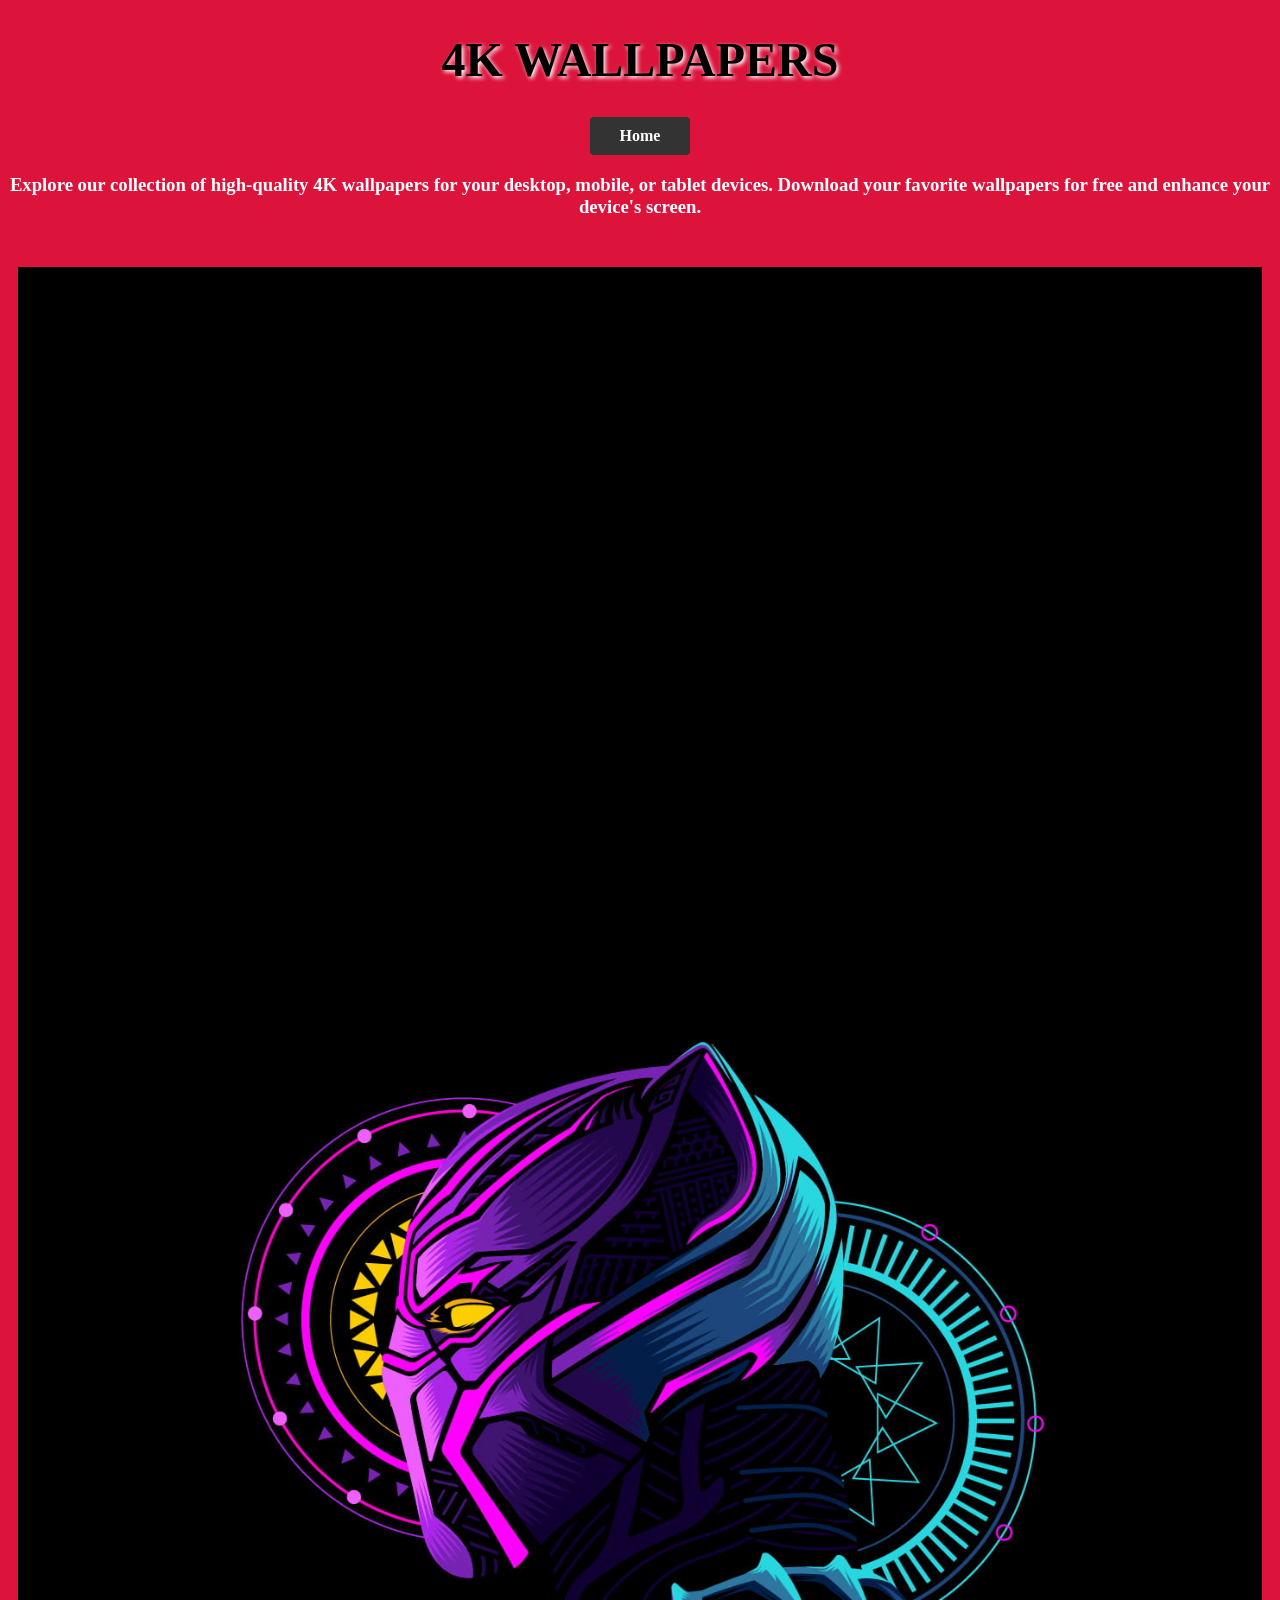
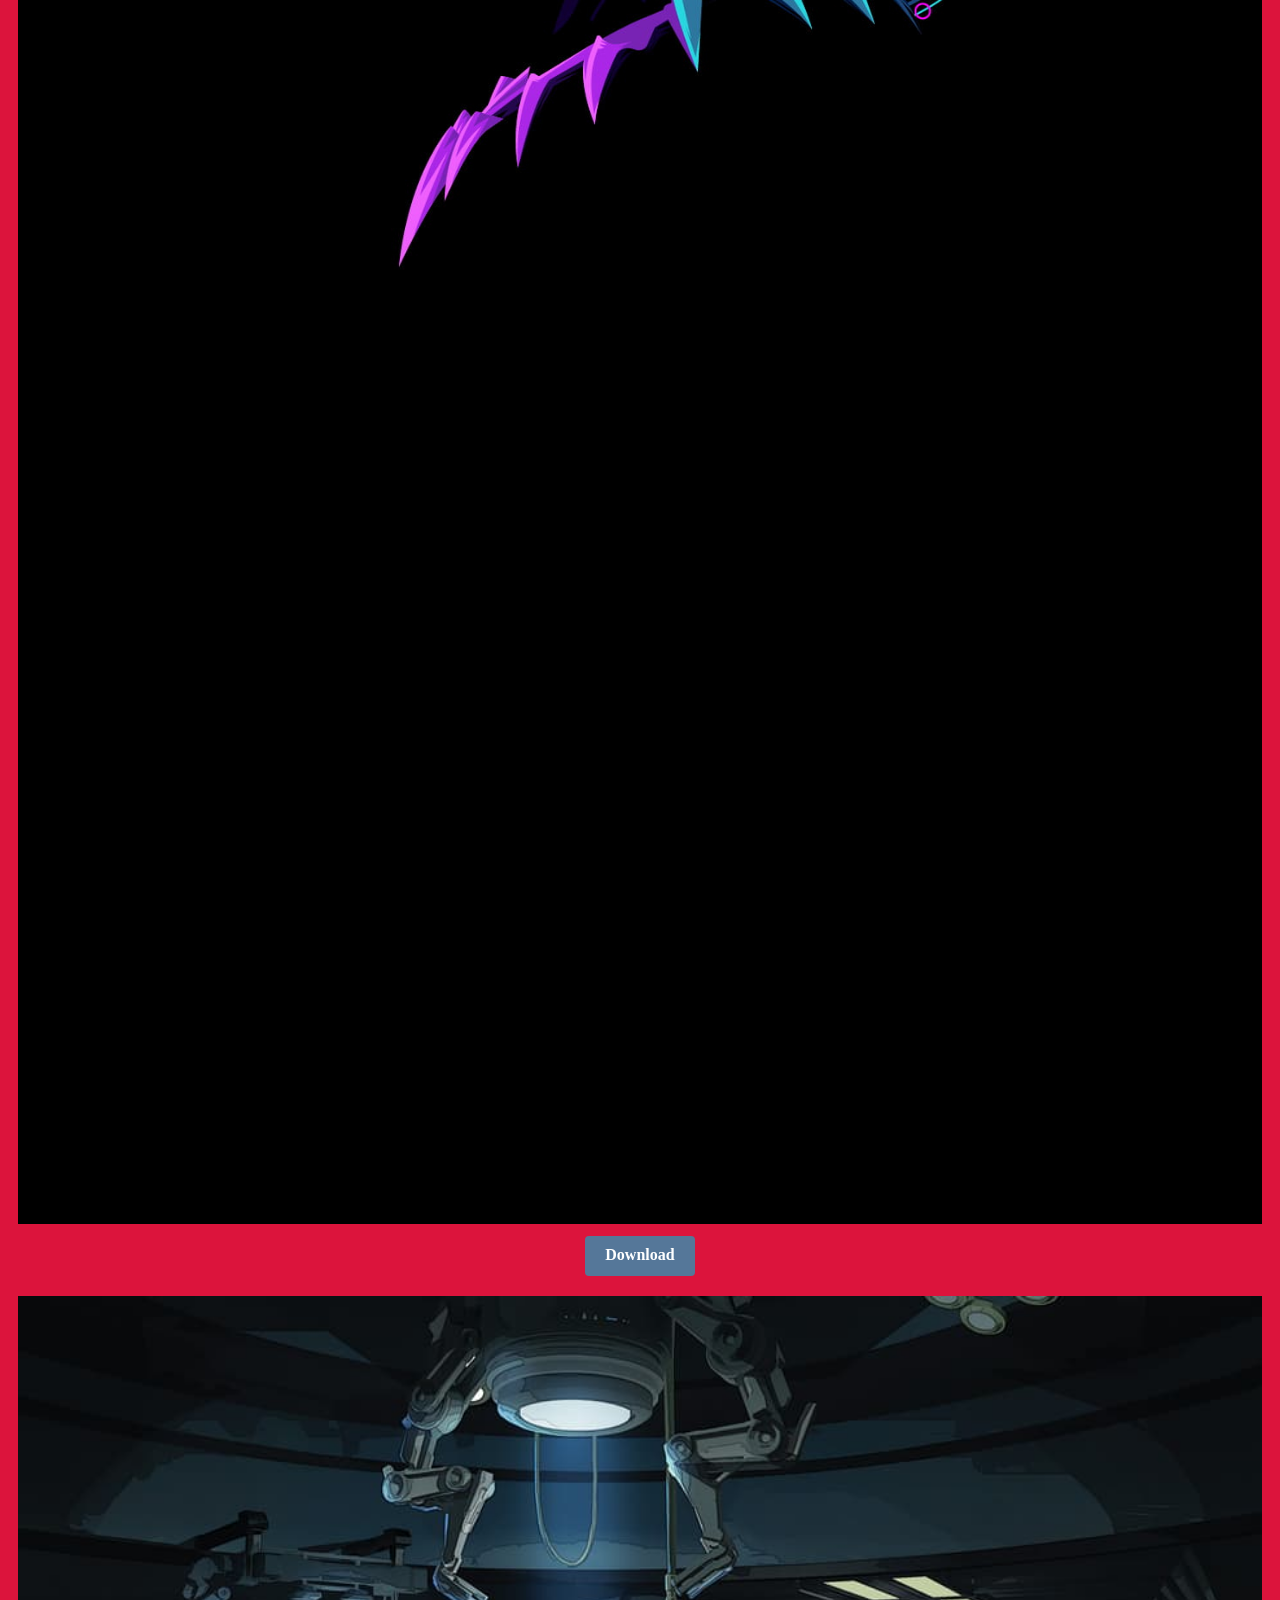
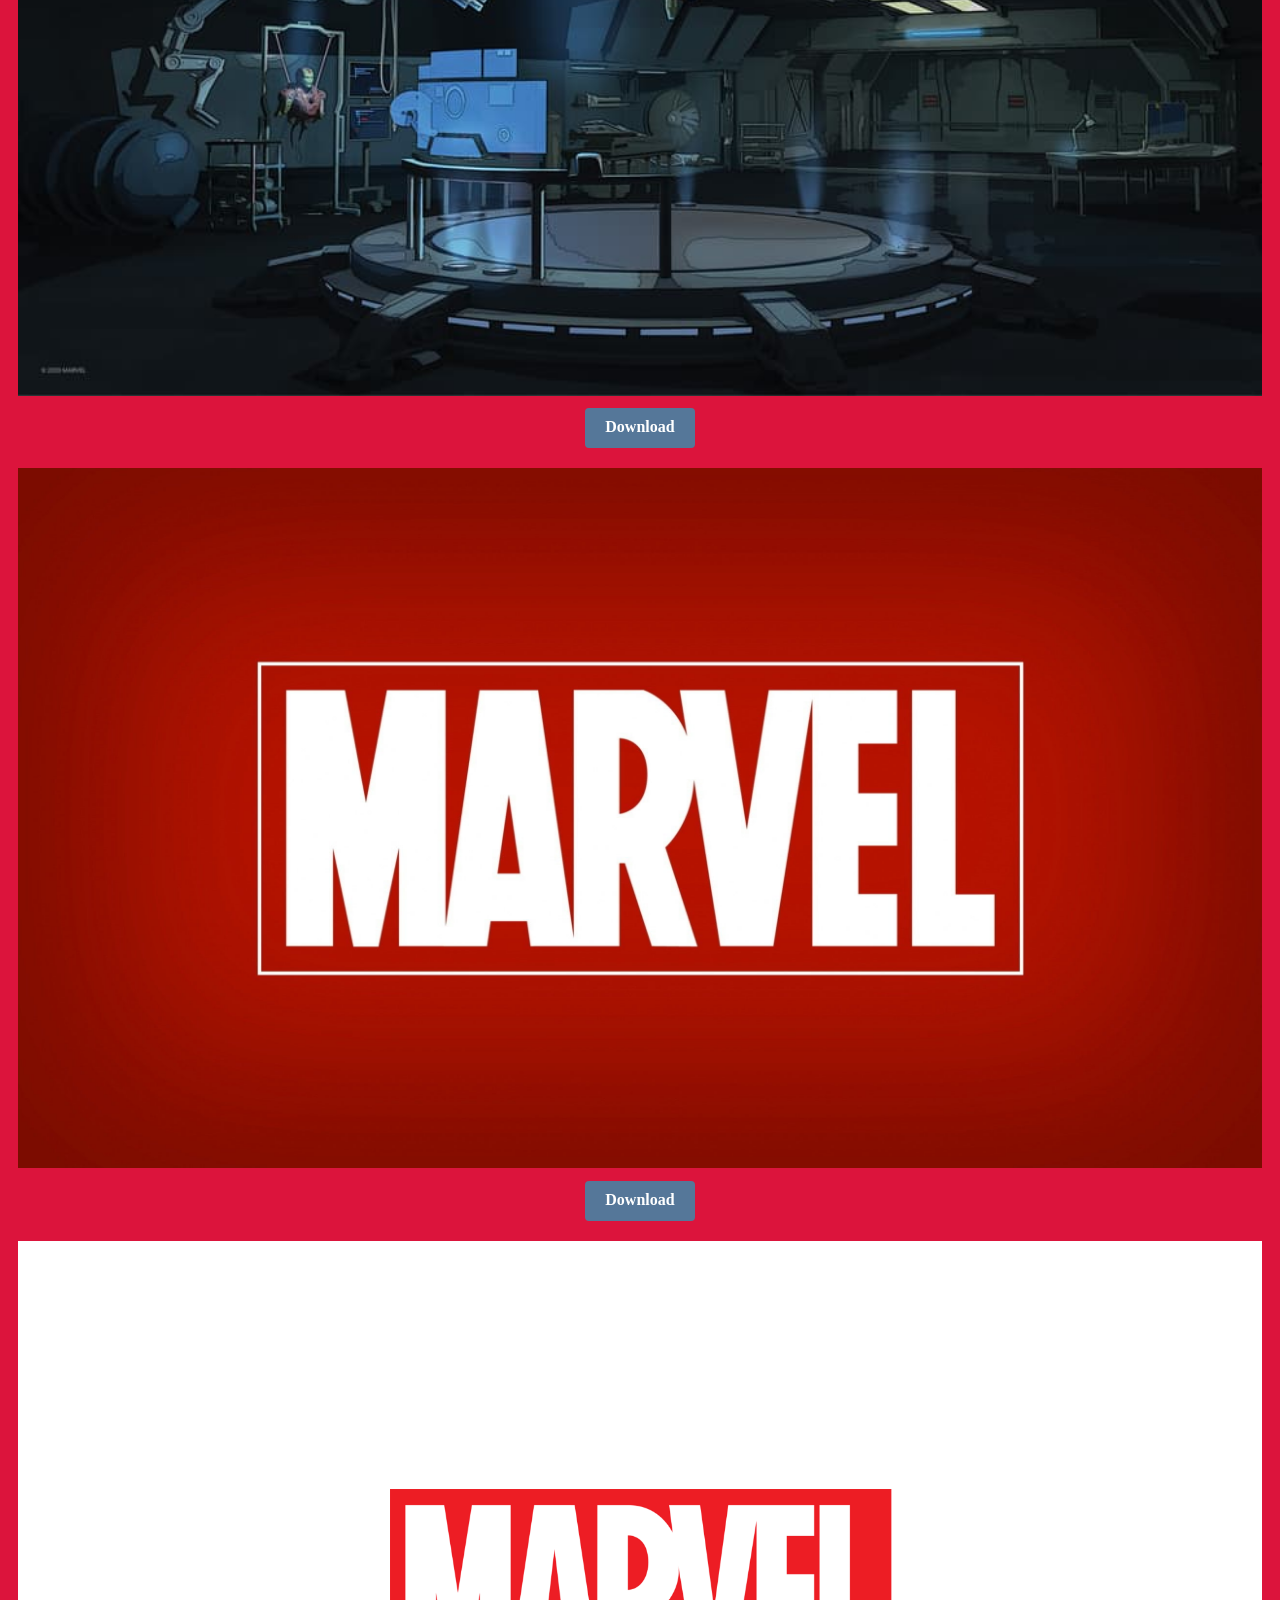
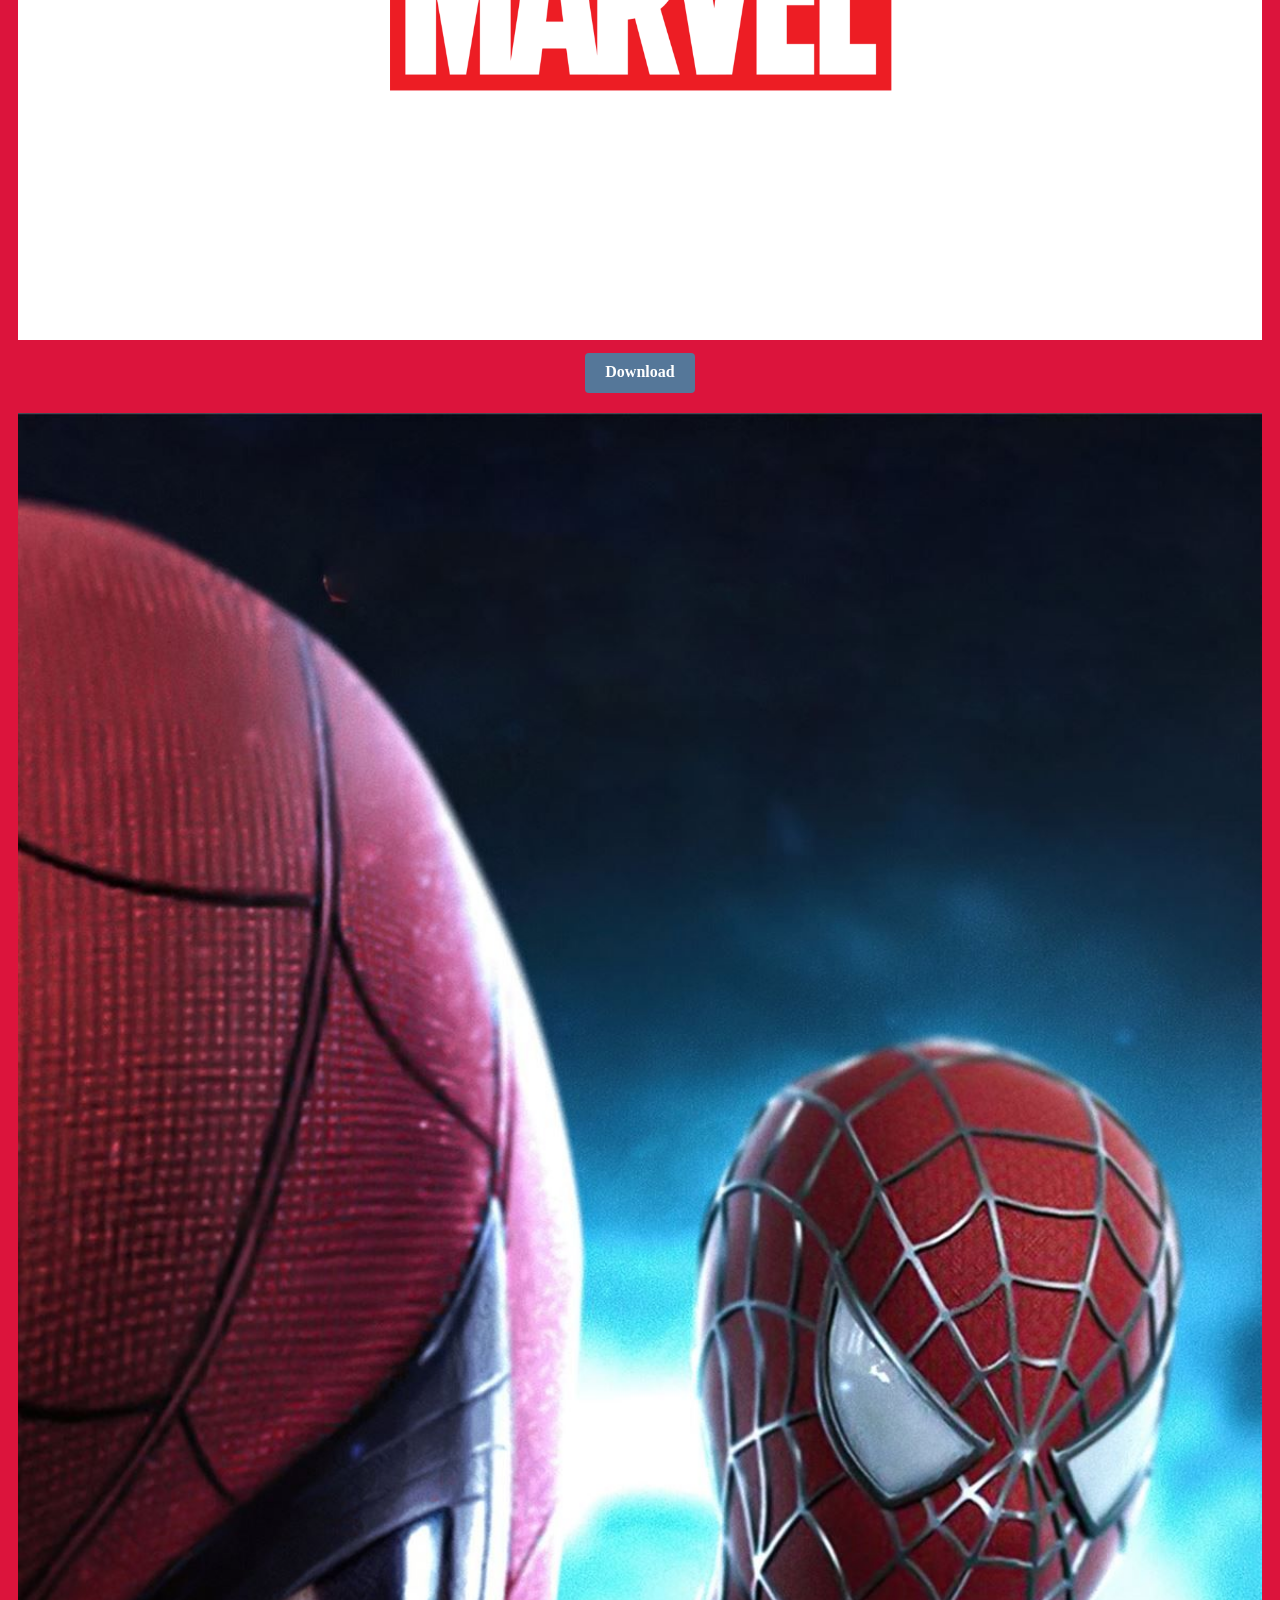
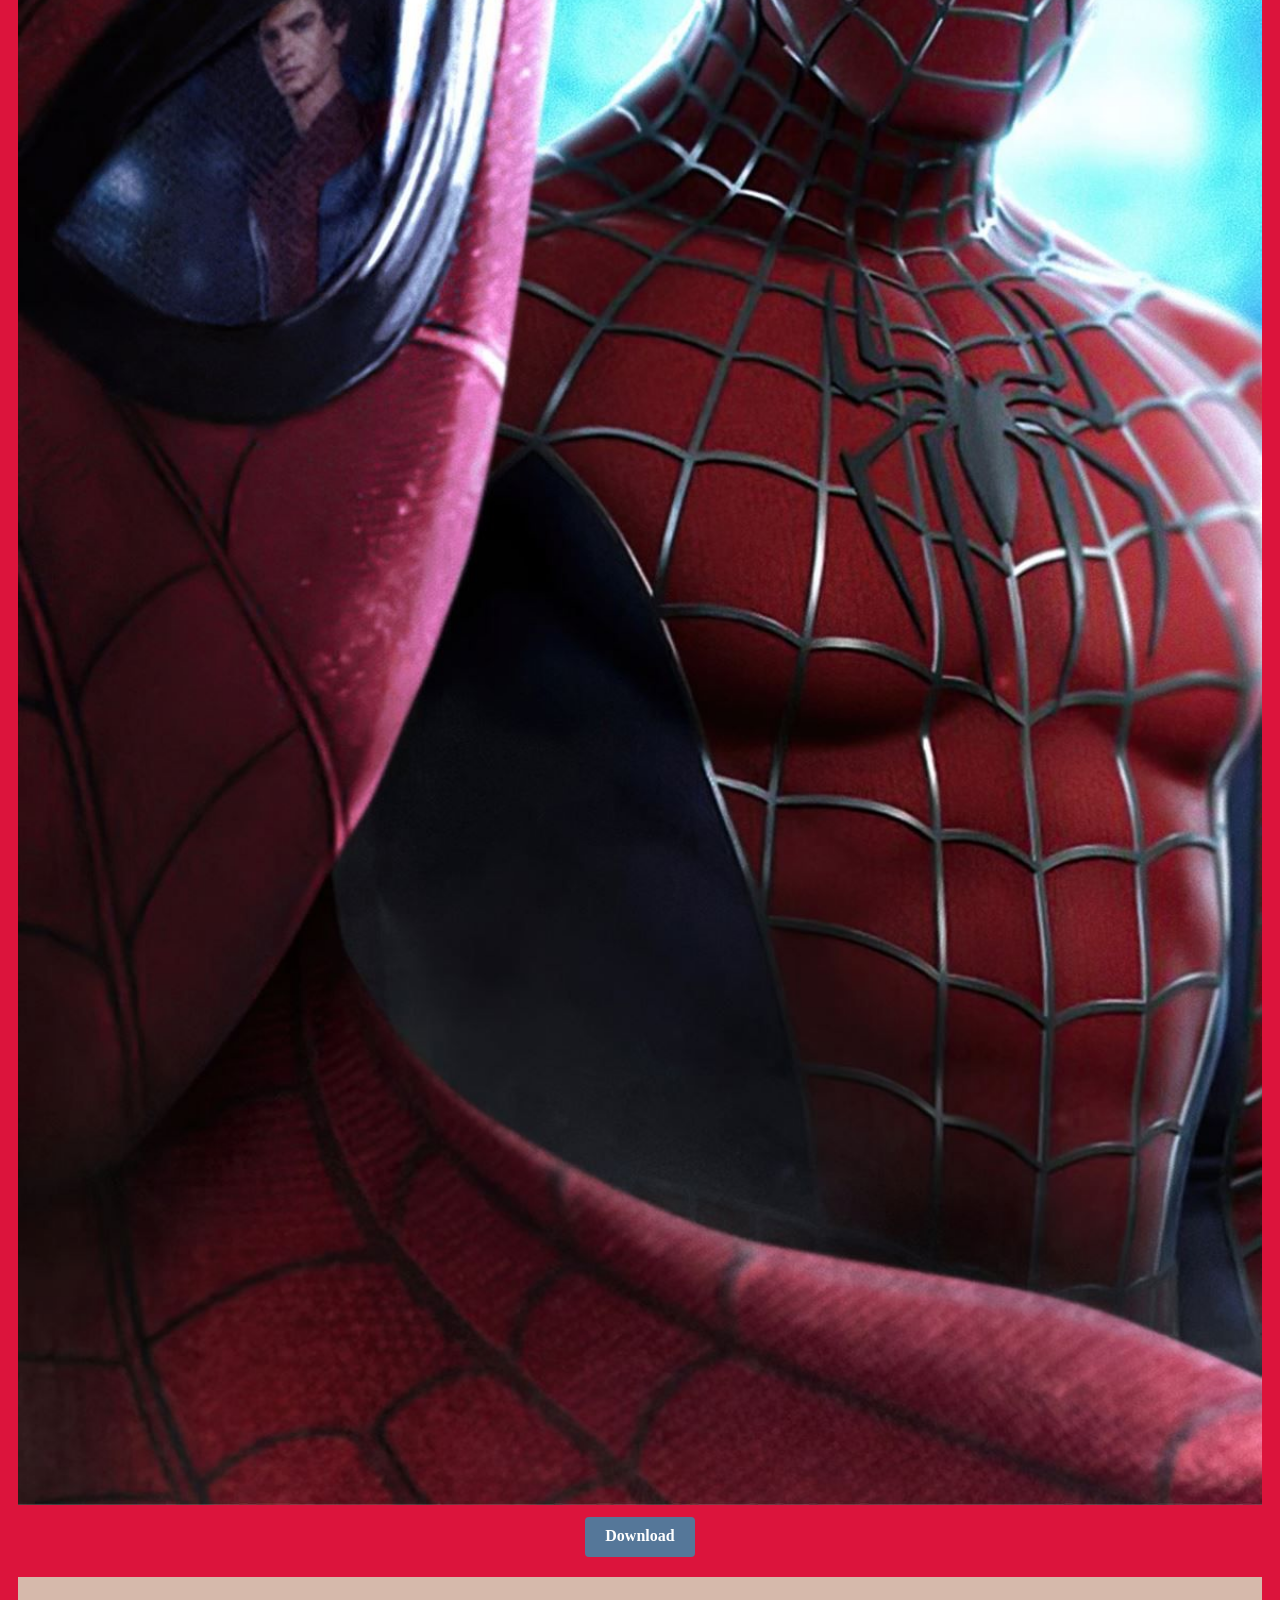
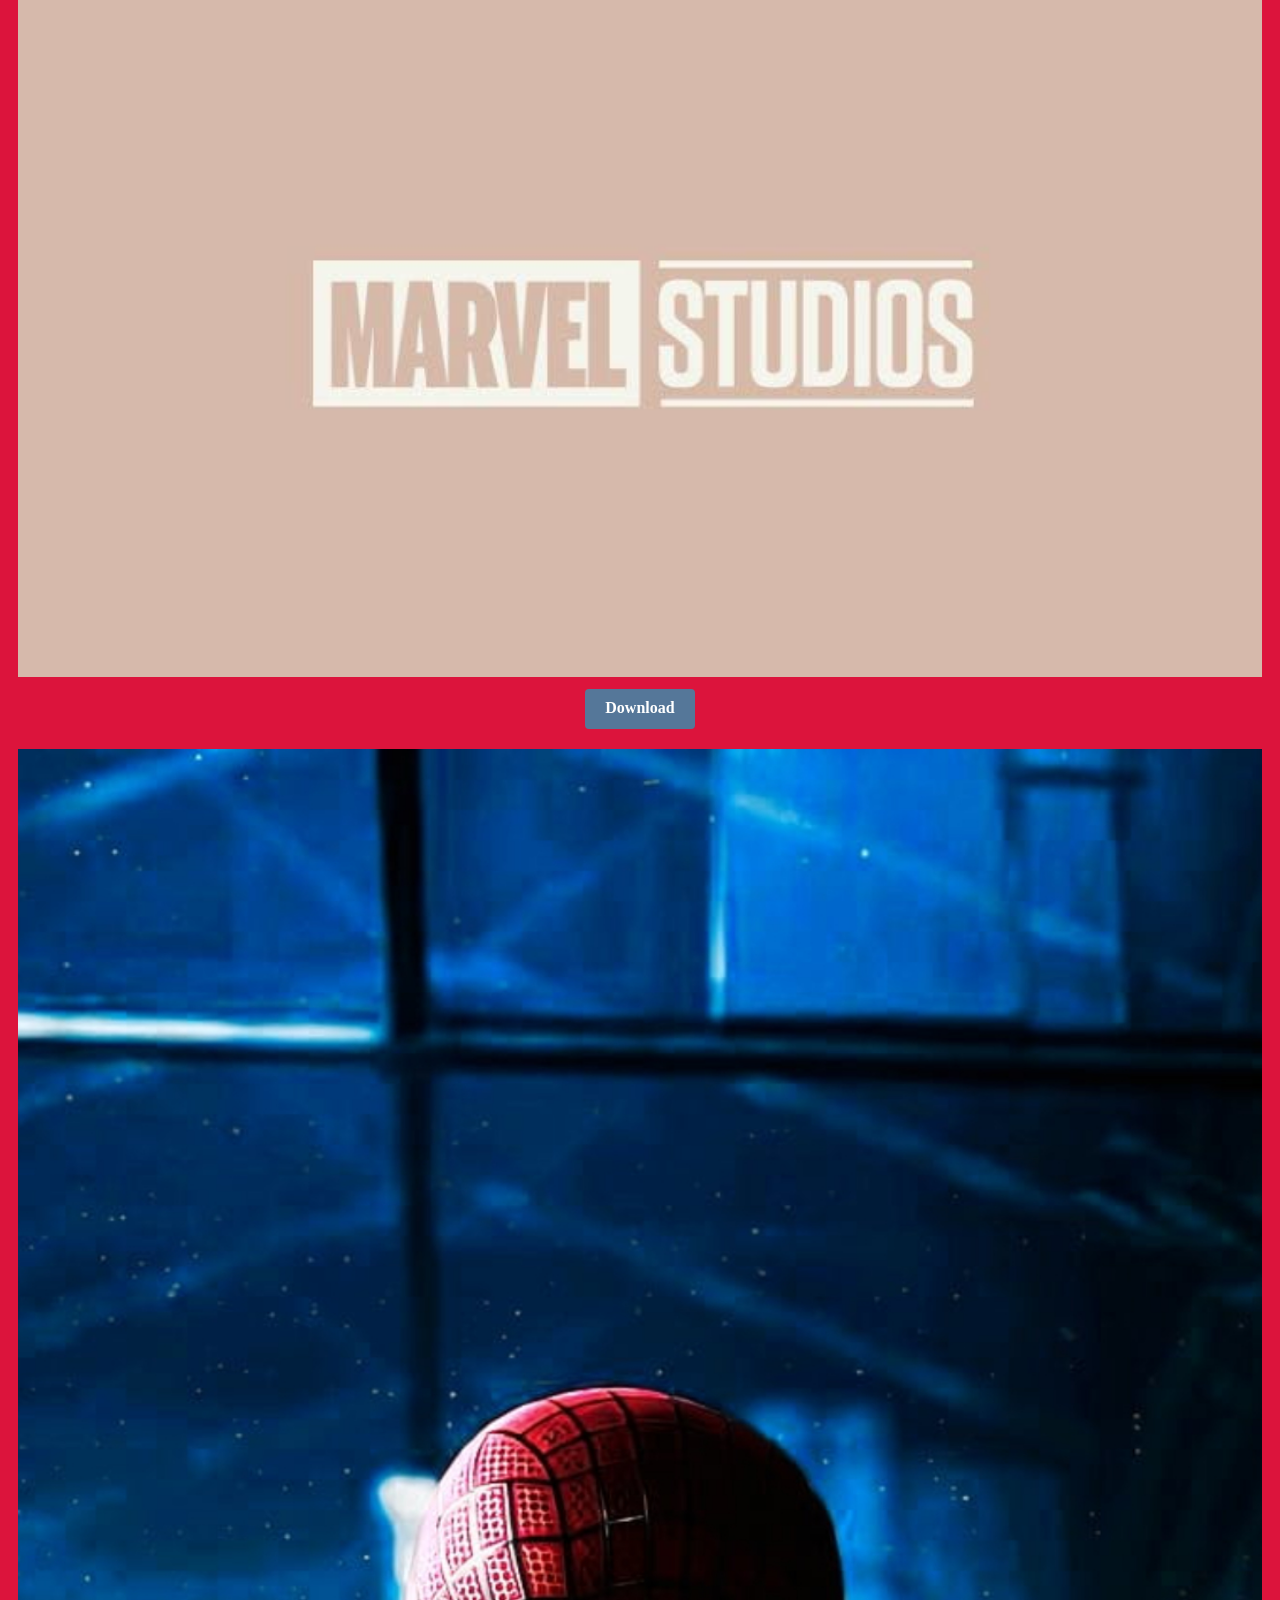
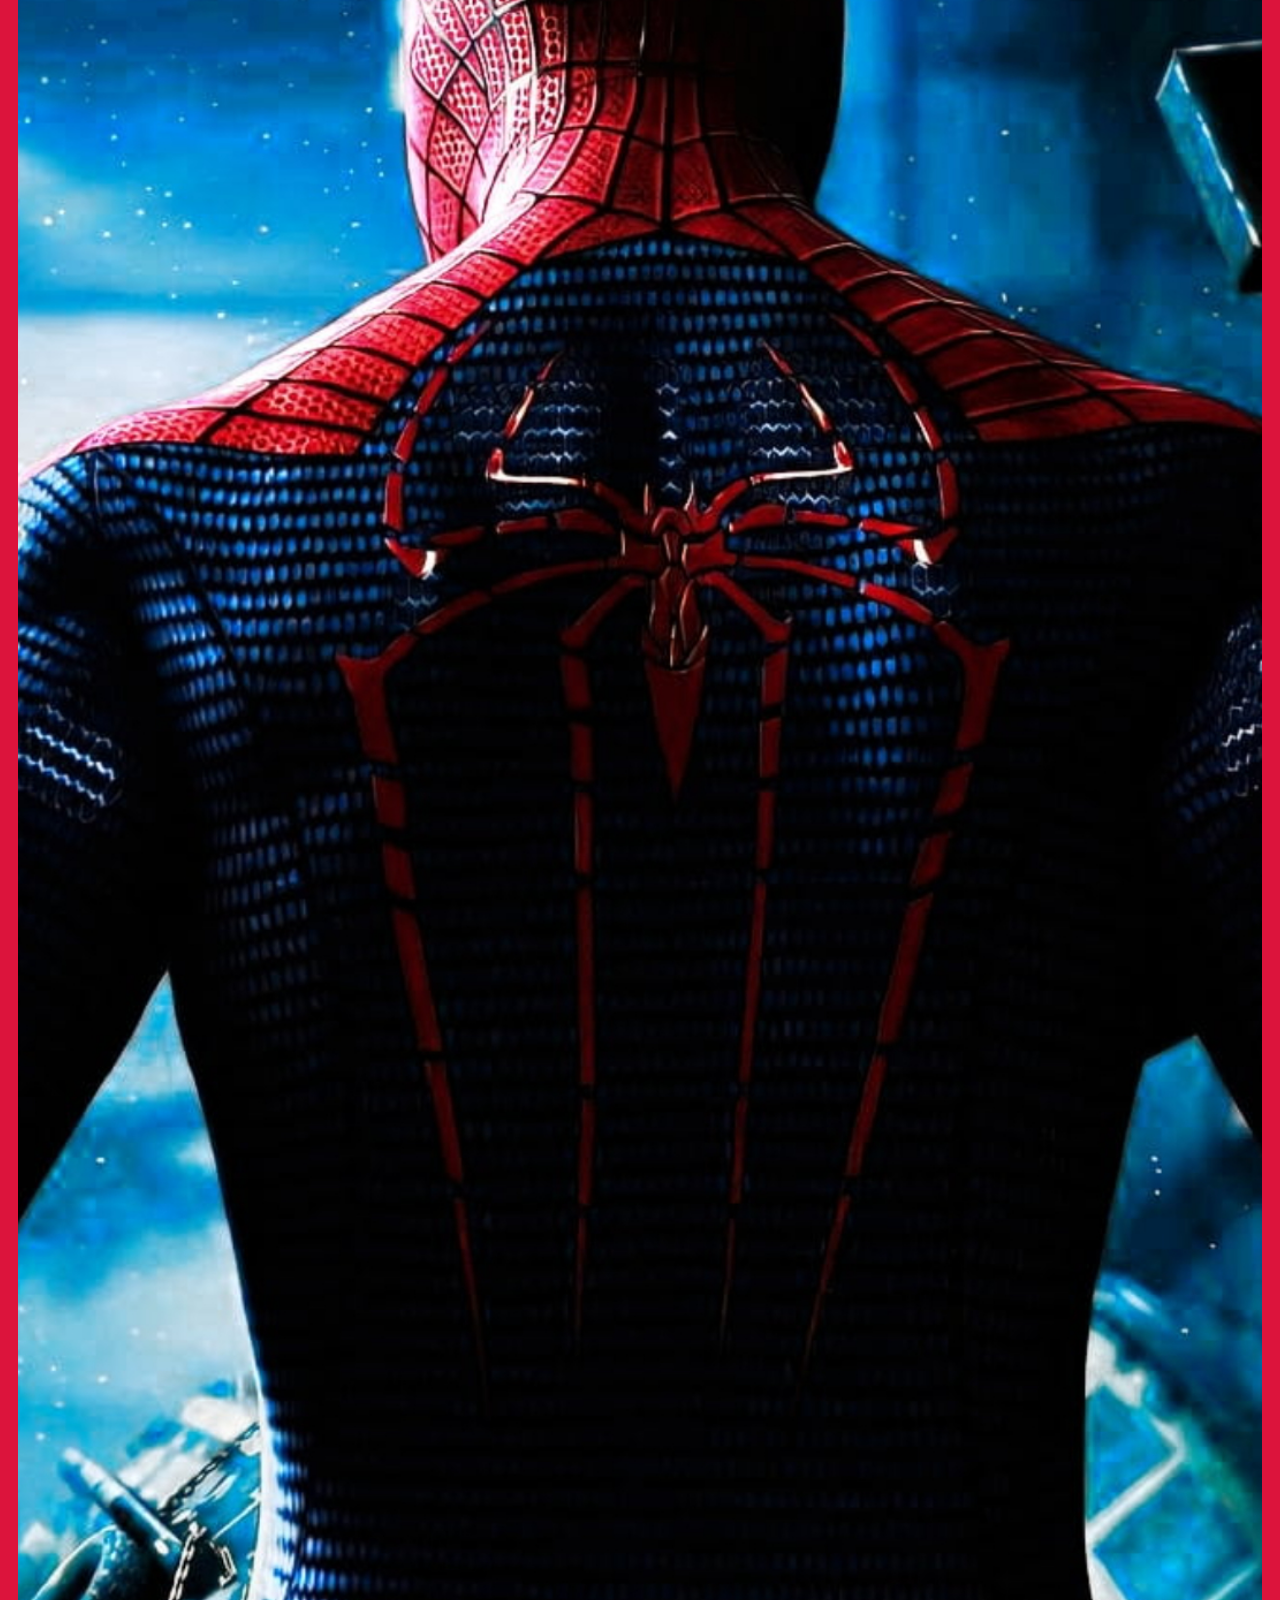
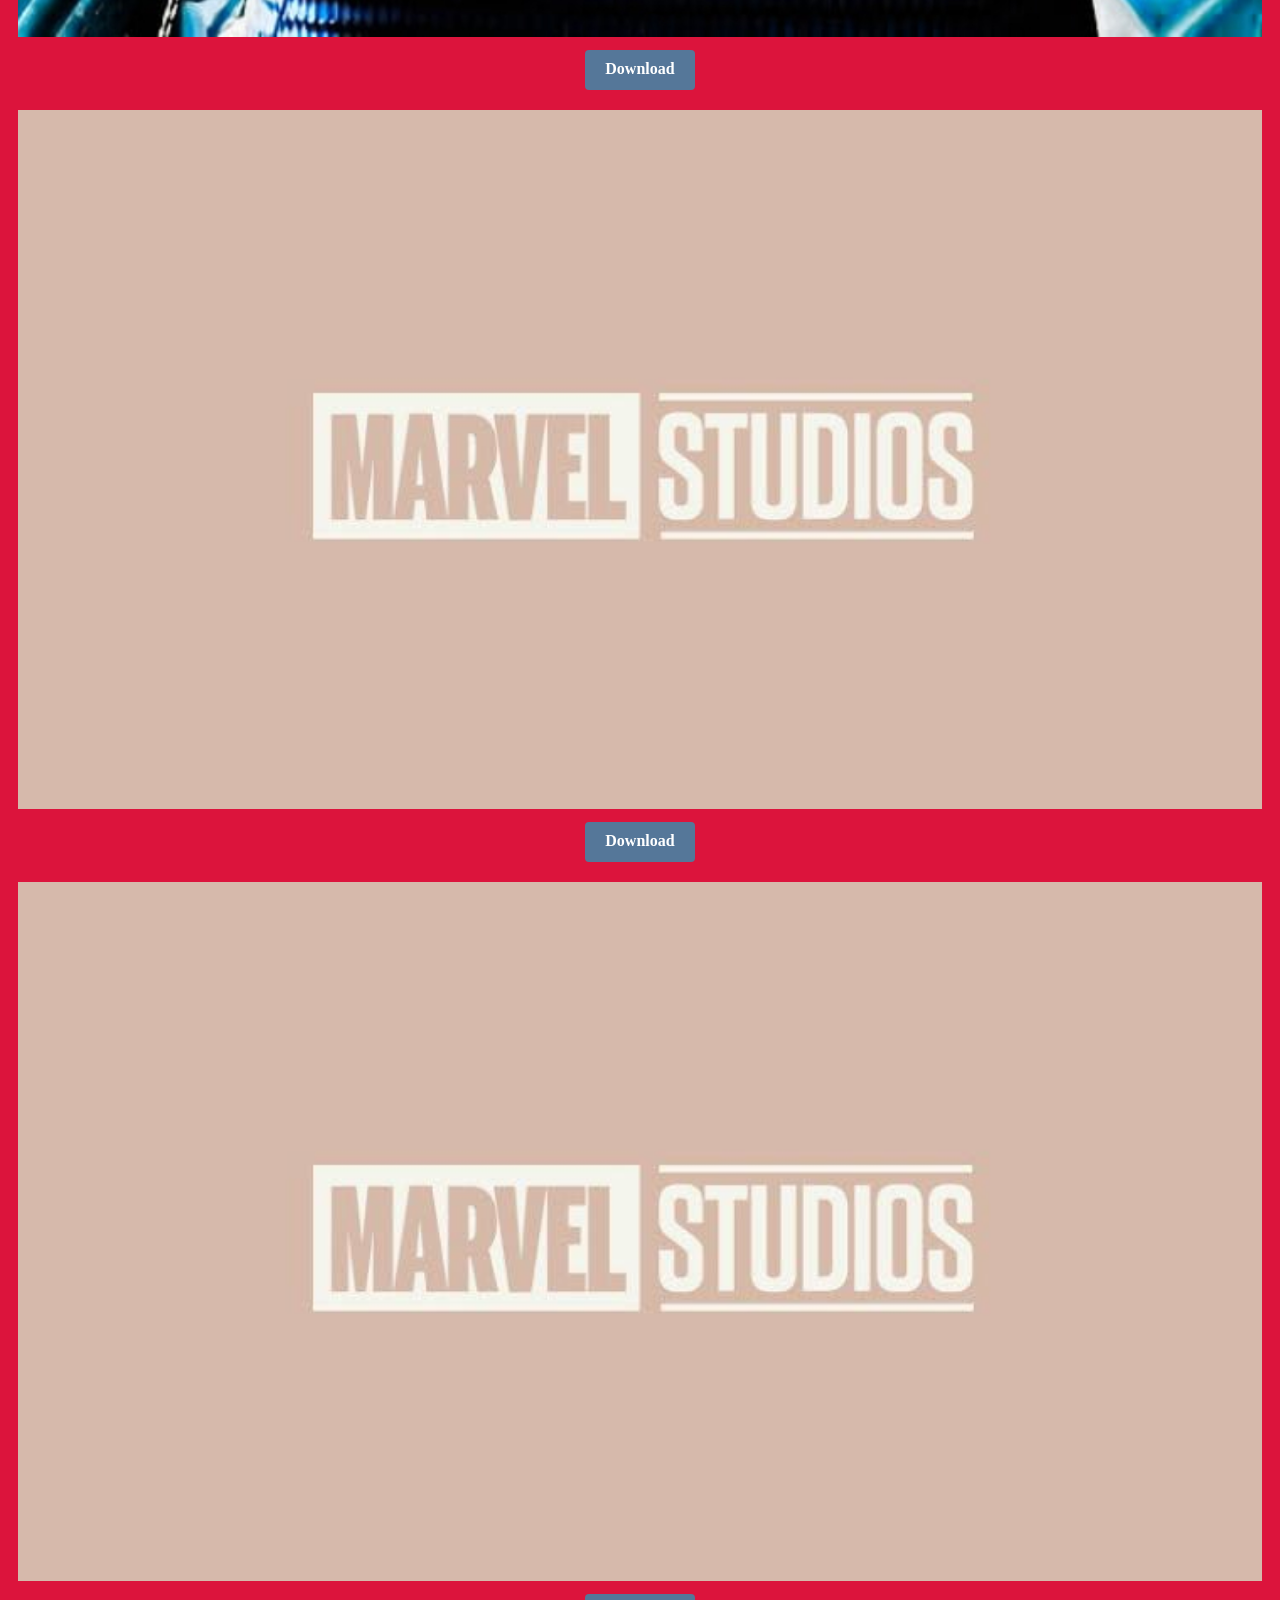
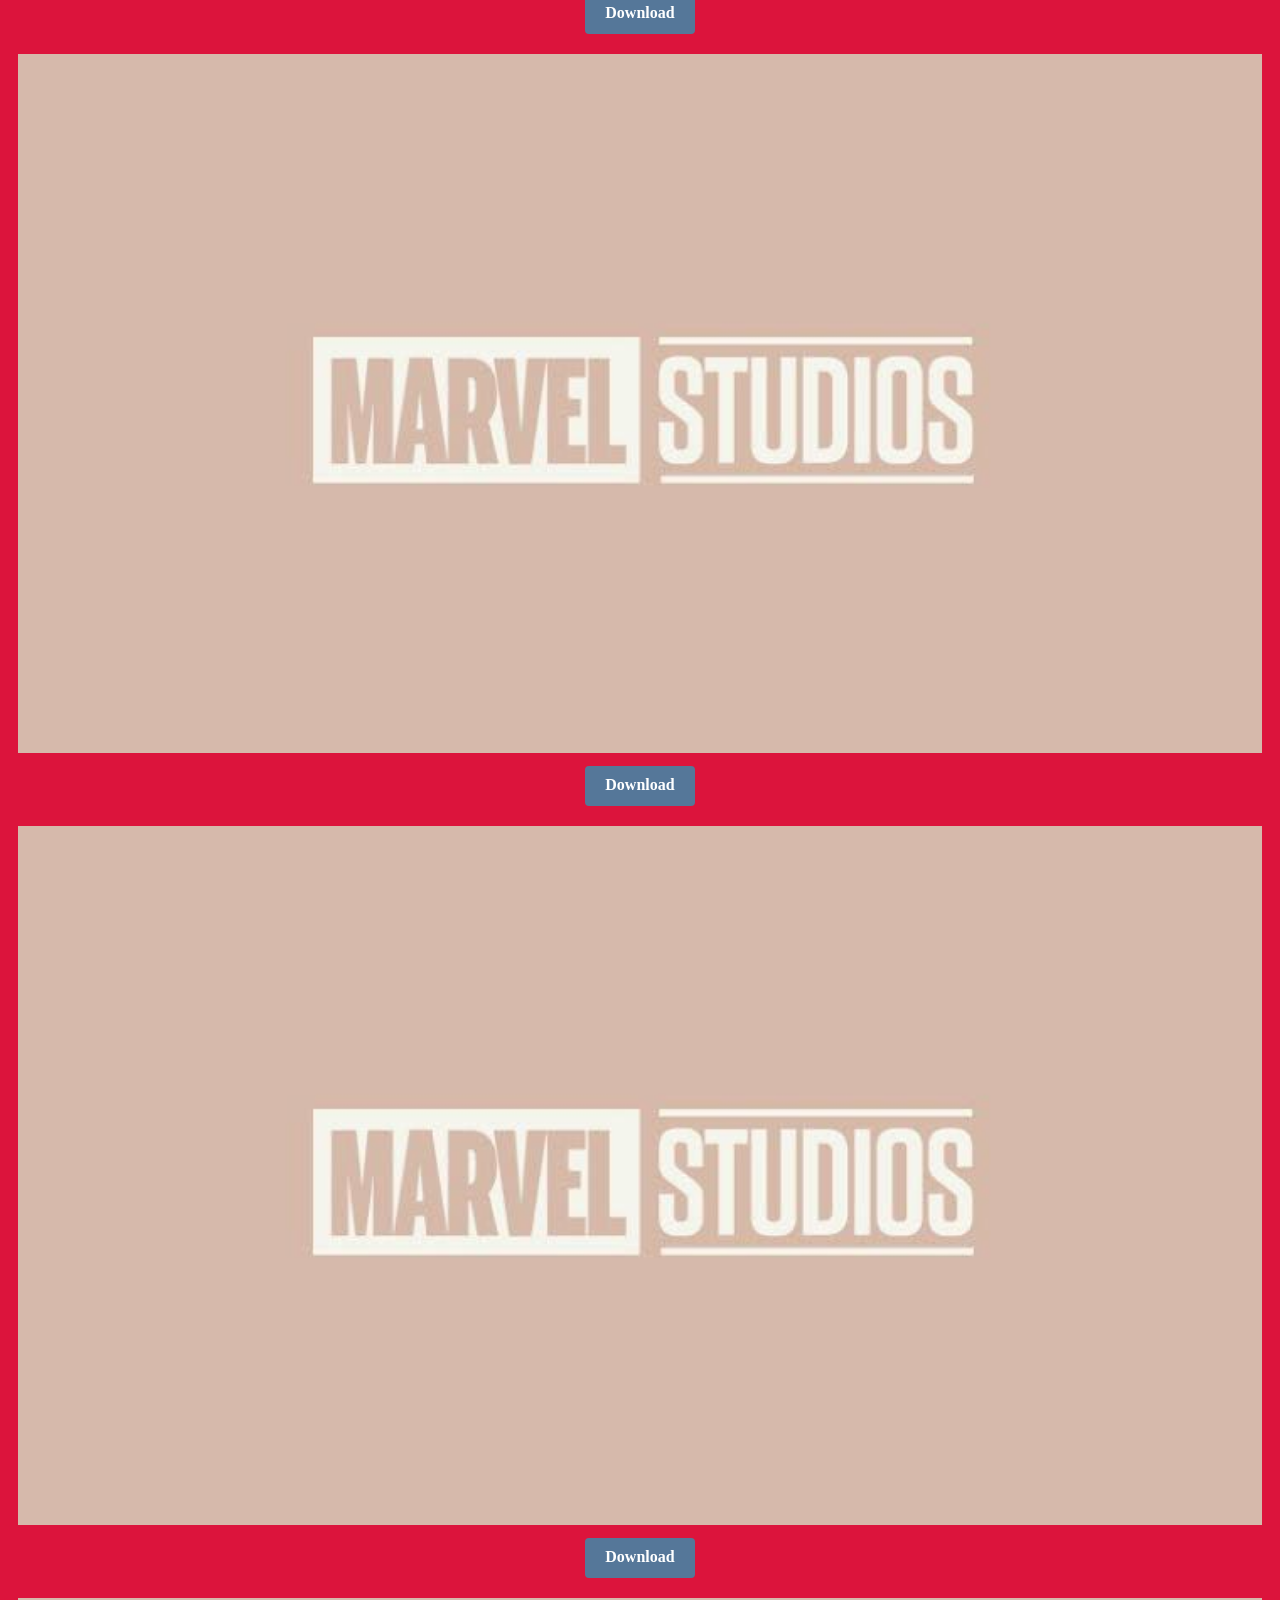
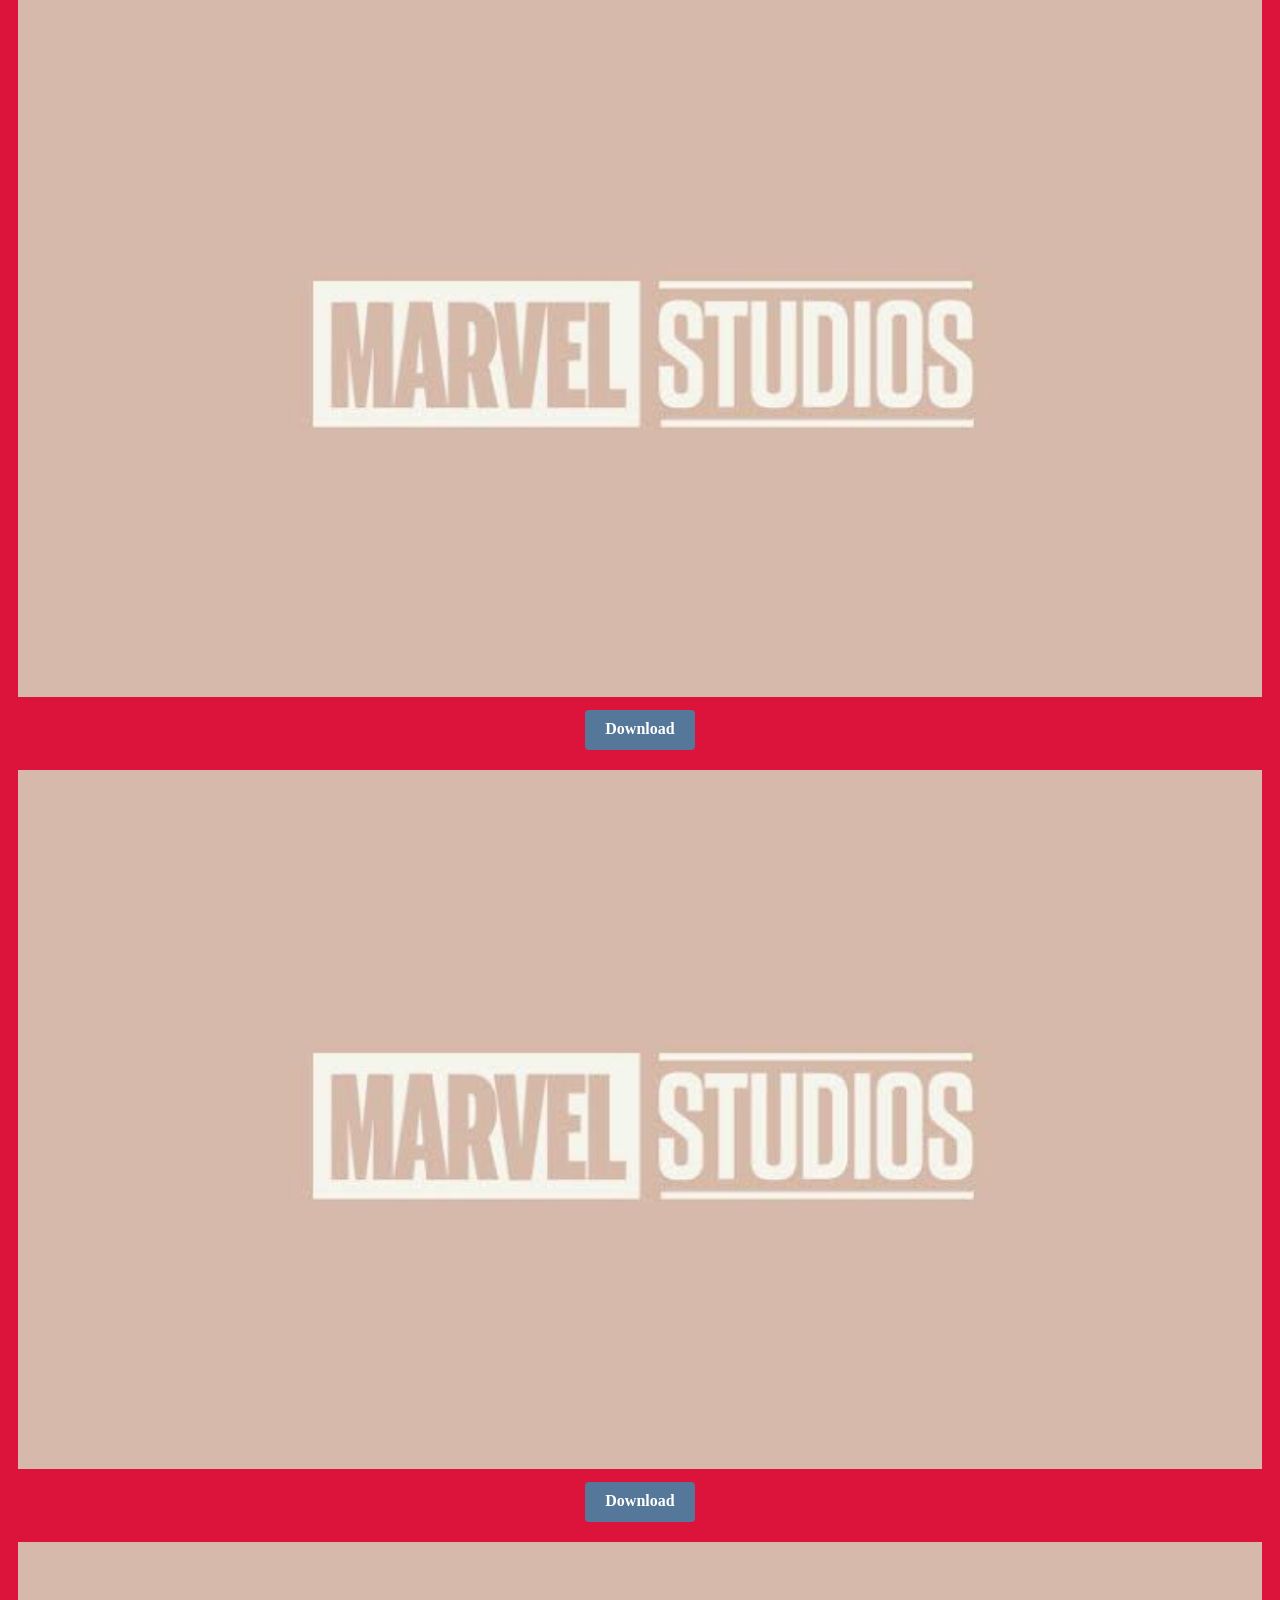
<file: 2ND PAGE.html>
<!DOCTYPE html>
<html>
<head>
    <title>Landing Page</title>
    <meta name="viewport" content="width=device-width, initial-scale=1">
    <link rel="stylesheet" type="text/css" href="Get started.css">
</head>
<body id="mainbody">
    <h1>4K WALLPAPERS</h1>
    <center>
<div>  
<a href="index.html" class="home-button">Home</a>
</div>
   </center>
    <h3>Explore our collection of high-quality 4K wallpapers for your desktop, mobile, or tablet devices. Download your favorite wallpapers for free and enhance your device's screen.</h3>
    

        
        <div class="image-container">
            
        <img src="peakpx (4).jpg" alt="Image 14">
        <a href="peakpx (4).jpg" download="peakpx (4).jpg" class="download-button">Download</a>
        
        <img src="marvel_avengers_08-1920x1080.jpg" alt="Image 1">
        <a href="marvel_avengers_08-1920x1080.jpg" download="marvel_avengers_08-1920x1080.jpg" class="download-button">Download</a>
        
        
        <img src="pxfuel.jpg" alt="Image 15">
        <a href="pxfuel.jpg" download="pxfuel.jpg" class="download-button">Download</a>
        
        <img src="Marvel background.png" alt="Image 16">
        <a href="Marvel background.png" download="Marvel background.png" class="download-button">Download</a>
        
        
        <img src="spider man1.jpg" alt="Image 17">
        <a href="spider man1.jpg" download="spider man1.jpg" class="download-button">Download</a>
        
        <img src="Marvel.jpeg" alt="Image 18">
        <a href="Marvel.jpeg" download="Marvel.jpeg" class="download-button">Download</a>
        
        
        <img src="spiderman (3).jpg" alt="Image 19">
        <a href="spiderman (3).jpg" download="spiderman (3).jpg" class="download-button">Download</a>
        
        <img src="Marvel.jpeg" alt="Image 20">
        <a href="Marvel.jpeg" download="Marvel.jpeg" class="download-button">Download</a>
        
        <img src="Marvel.jpeg" alt="Image 21">
        <a href="Marvel.jpeg" download="Marvel.jpeg" class="download-button">Download</a>
        
        <img src="Marvel.jpeg" alt="Image 22">
        <a href="Marvel.jpeg" download="Marvel.jpeg" class="download-button">Download</a>
        
        
        <img src="Marvel.jpeg" alt="Image 23">
        <a href="Marvel.jpeg" download="Marvel.jpeg" class="download-button">Download</a>
        
        <img src="Marvel.jpeg" alt="Image 24">
        <a href="Marvel.jpeg" download="Marvel.jpeg" class="download-button">Download</a>
        
        <img src="Marvel.jpeg" alt="Image 25">
        <a href="Marvel.jpeg" download="Marvel.jpeg" class="download-button">Download</a>
        
        <img src="Marvel.jpeg" alt="Image 26">
        <a href="Marvel.jpeg" download="Marvel.jpeg" class="download-button">Download</a>
        
        
    </div>
    
<div>
    
    

<center>
<div> 
    <a href="Get started.html" class="next-button">Previous</a>
</div>
</center>

<center>
    <div>
    <a href="index.html" class="home-button">Back to Home</a>
    </div>
<p>Stay tuned for more exciting wallpapers!</p>
</center>

    <script src="script.js"></script>
</body>
</html>
</file>
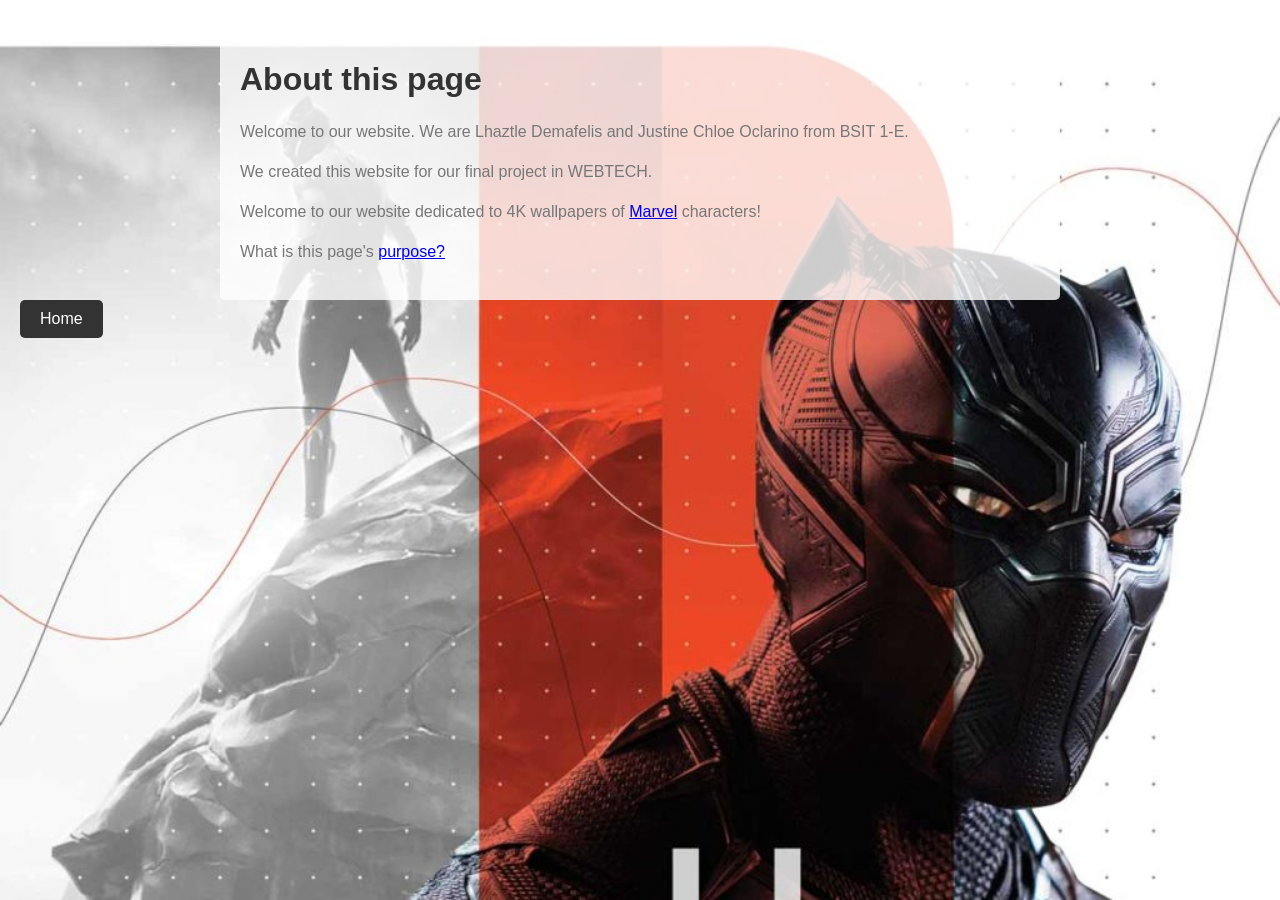
<file: about us.html>
<!DOCTYPE html>
<html>

<head>
    <title>About this page</title>
    <meta name="viewport" content="width=device-width, initial-scale=1">
    <link rel="stylesheet" type="text/css" href="about us.css">
</head>

<body>
    <div class="container">
        <h1>About this page</h1>
        <p>Welcome to our website. We are Lhaztle Demafelis and Justine Chloe Oclarino from BSIT 1-E.</p>
        <p>We created this website for our final project in WEBTECH.</p>
        <p>Welcome to our website dedicated to 4K wallpapers of <a href="Marvel.html">Marvel</a> characters!</p>
        <p>What is this page's <a href="Purpose.html"> purpose?</a></p>
    </div>
    <a href="index.html" class="home-button">Home</a>
</body>

</html>
</file>
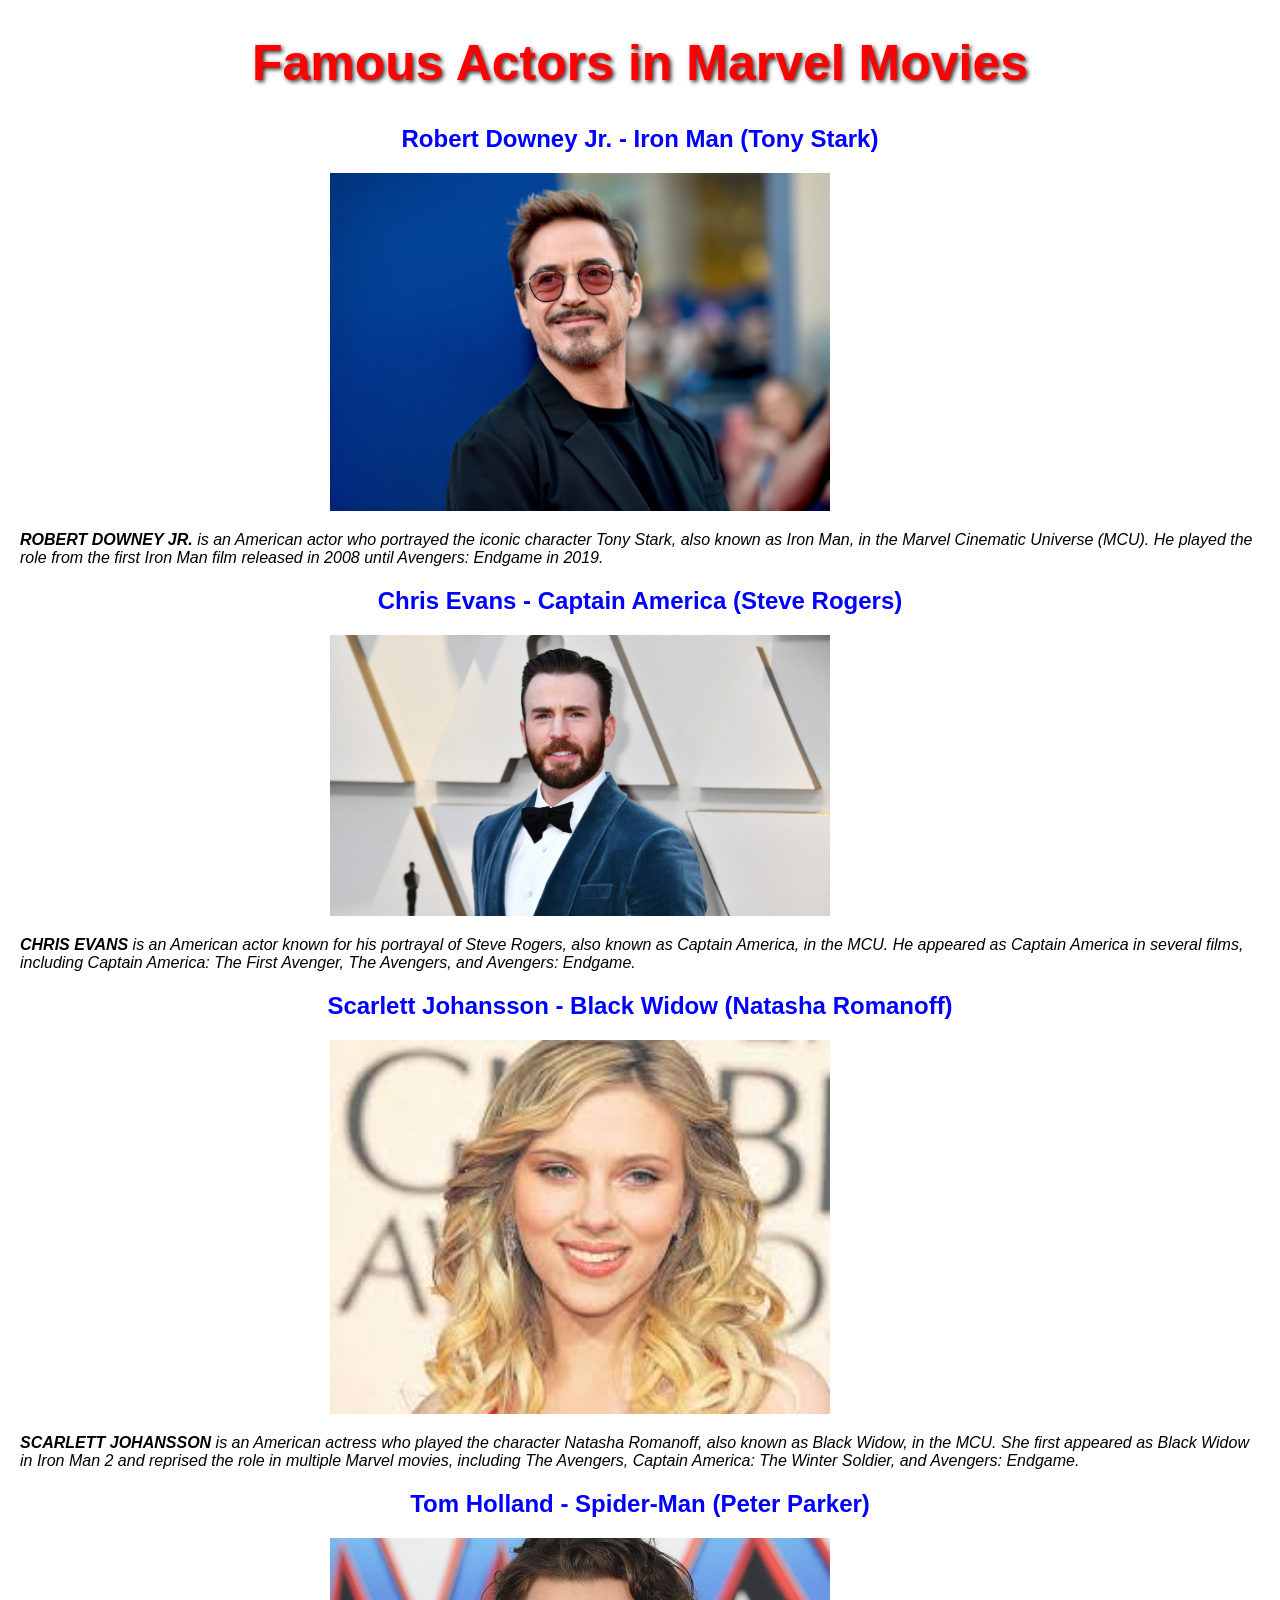
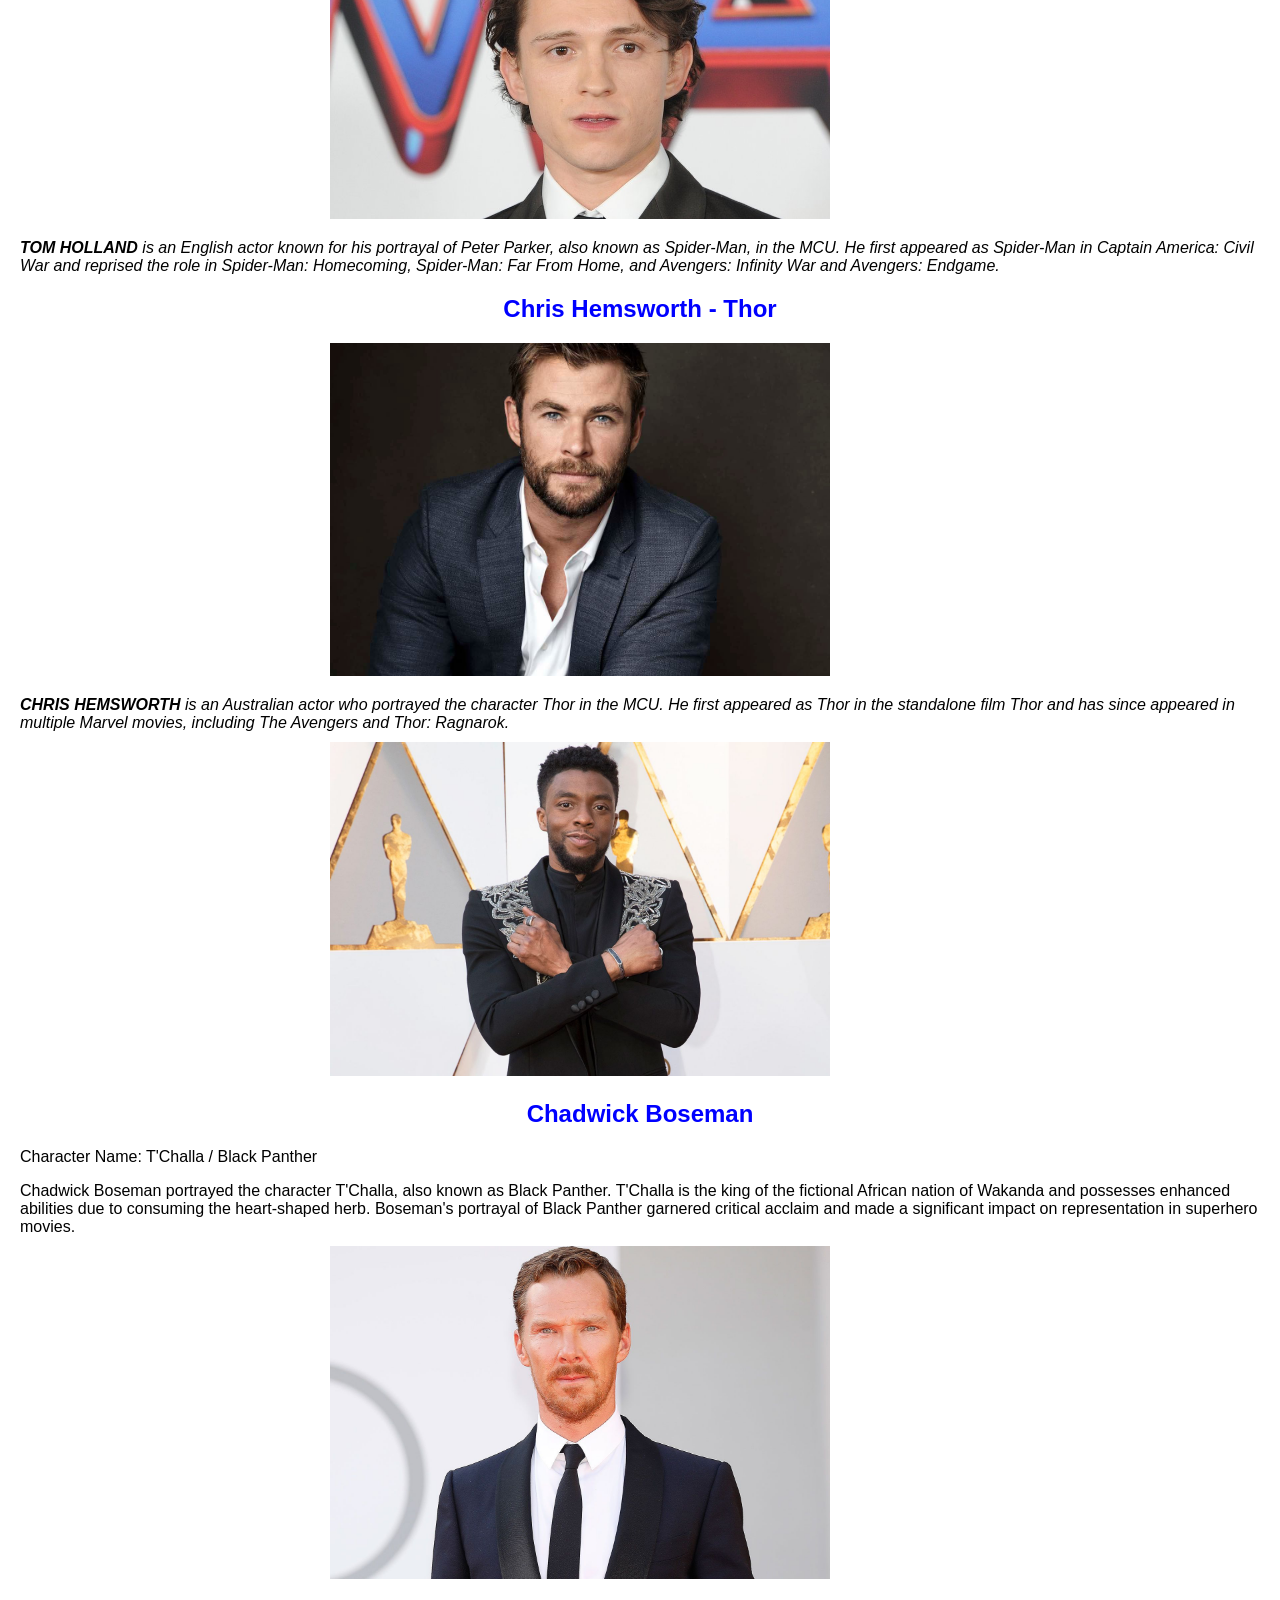
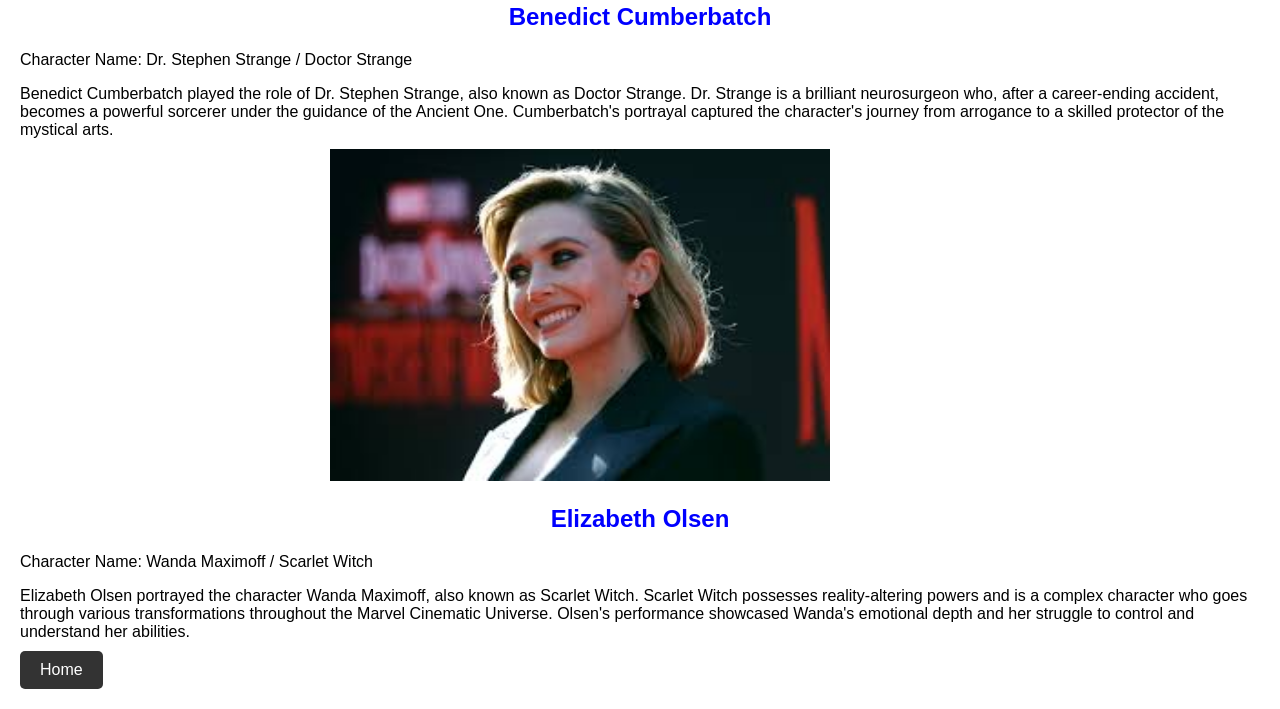
<file: Actors.html>
<!DOCTYPE html>
<html>
<head>
  <title>Famous Actors in Marvel Movies</title>
  <link rel="stylesheet" type="text/css" href="Actors.css">
  
</head>

<body>
  <h1>Famous Actors in Marvel Movies</h1>
  
  <h2>Robert Downey Jr. - Iron Man (Tony Stark)</h2>
  <img src="robert dawney.jfif" alt="Robert Downey Jr." width="200">
  <p class="actor-description">
    <span class="actor-name">Robert Downey Jr.</span> is an American actor who portrayed the iconic character Tony Stark, also known as Iron Man, in the Marvel Cinematic Universe (MCU). He played the role from the first Iron Man film released in 2008 until Avengers: Endgame in 2019.
  </p>
  
  <h2>Chris Evans - Captain America (Steve Rogers)</h2>
  <img src="chris evans.jfif" alt="Chris Evans" width="200">
  <p class="actor-description">
    <span class="actor-name">Chris Evans</span> is an American actor known for his portrayal of Steve Rogers, also known as Captain America, in the MCU. He appeared as Captain America in several films, including Captain America: The First Avenger, The Avengers, and Avengers: Endgame.
  </p>
  
  <h2>Scarlett Johansson - Black Widow (Natasha Romanoff)</h2>
  <img src="scarlet.jfif" alt="Scarlett Johansson" width="200">
  <p class="actor-description">
    <span class="actor-name">Scarlett Johansson</span> is an American actress who played the character Natasha Romanoff, also known as Black Widow, in the MCU. She first appeared as Black Widow in Iron Man 2 and reprised the role in multiple Marvel movies, including The Avengers, Captain America: The Winter Soldier, and Avengers: Endgame.
  </p>

  <h2>Tom Holland - Spider-Man (Peter Parker)</h2>
  <img src="tom holland.jpg" alt="Tom Holland" width="200">
  <p class="actor-description">
    <span class="actor-name">Tom Holland</span> is an English actor known for his portrayal of Peter Parker, also known as Spider-Man, in the MCU. He first appeared as Spider-Man in Captain America: Civil War and reprised the role in Spider-Man: Homecoming, Spider-Man: Far From Home, and Avengers: Infinity War and Avengers: Endgame.
  </p>

  <h2>Chris Hemsworth - Thor</h2>
  <img src="chris hems.jpg" alt="Chris Hemsworth" width="200">
  <p class="actor-description">
    <span class="actor-name">Chris Hemsworth</span> is an Australian actor who portrayed the character Thor in the MCU. He first appeared as Thor in the standalone film Thor and has since appeared in multiple Marvel movies, including The Avengers and Thor: Ragnarok.
  </p>

  <div class="actor">
    <img src="chadwick.jpg" alt="Chadwick Boseman">
    <h2>Chadwick Boseman</h2>
    <p>Character Name: T'Challa / Black Panther</p>
    <p>Chadwick Boseman portrayed the character T'Challa, also known as Black Panther. T'Challa is the king of the fictional African nation of Wakanda and possesses enhanced abilities due to consuming the heart-shaped herb. Boseman's portrayal of Black Panther garnered critical acclaim and made a significant impact on representation in superhero movies.</p>
  </div>
  
  <div class="actor">
    <img src="benedict.jpg" alt="Benedict Cumberbatch">
    <h2>Benedict Cumberbatch</h2>
    <p>Character Name: Dr. Stephen Strange / Doctor Strange</p>
    <p>Benedict Cumberbatch played the role of Dr. Stephen Strange, also known as Doctor Strange. Dr. Strange is a brilliant neurosurgeon who, after a career-ending accident, becomes a powerful sorcerer under the guidance of the Ancient One. Cumberbatch's portrayal captured the character's journey from arrogance to a skilled protector of the mystical arts.</p>
  </div>
  
  <div class="actor">
    <img src="elizabeth olsen.jfif" alt="Elizabeth Olsen">
    <h2>Elizabeth Olsen</h2>
    <p>Character Name: Wanda Maximoff / Scarlet Witch</p>
    <p>Elizabeth Olsen portrayed the character Wanda Maximoff, also known as Scarlet Witch. Scarlet Witch possesses reality-altering powers and is a complex character who goes through various transformations throughout the Marvel Cinematic Universe. Olsen's performance showcased Wanda's emotional depth and her struggle to control and understand her abilities.</p>
  </div>
  
  <a href="index.html" class="home-button">Home</a>
</body>
</html>
</file>
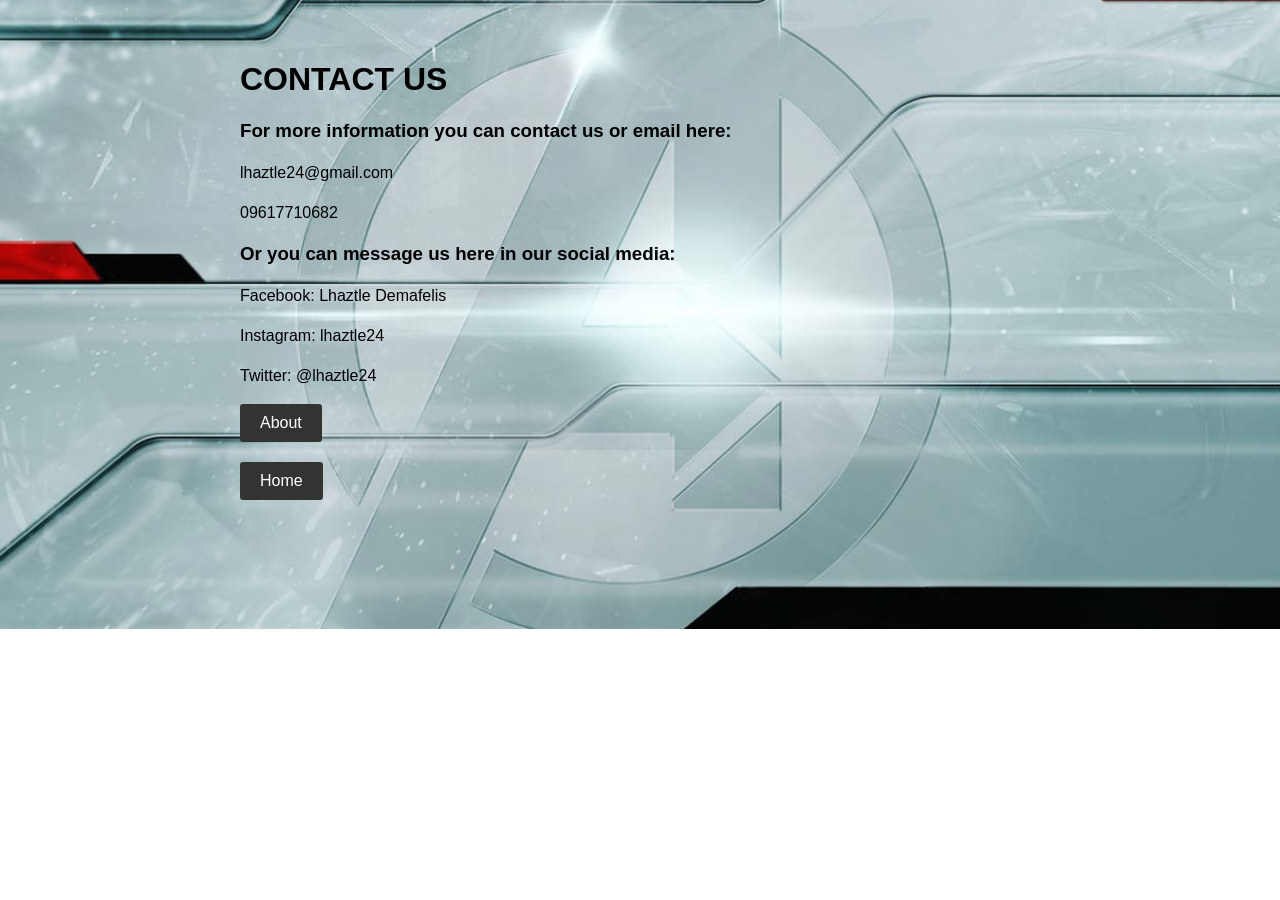
<file: contact us.html>
<!DOCTYPE html>
<html>

<head>
    <title>Contact us</title>
    <link rel="stylesheet" href="contact us.css">
</head>

<body>
    <div class="container">
        <h1>CONTACT US</h1>
    <h3> For more information you can contact us or email here:  </h3>
    <p> lhaztle24@gmail.com</p>
    <p> 09617710682</p>
   <h3>Or you can message us here in our social media:</h3>
    <p> Facebook: Lhaztle Demafelis</p>
    <p>Instagram: lhaztle24</p>
    <p>Twitter: @lhaztle24</p>

    <li><a href="about us.html">About</a></li>
    <a href="index.html" class="home-button">Home</a>
</div>

    </div>
</body>

</html>
</file>
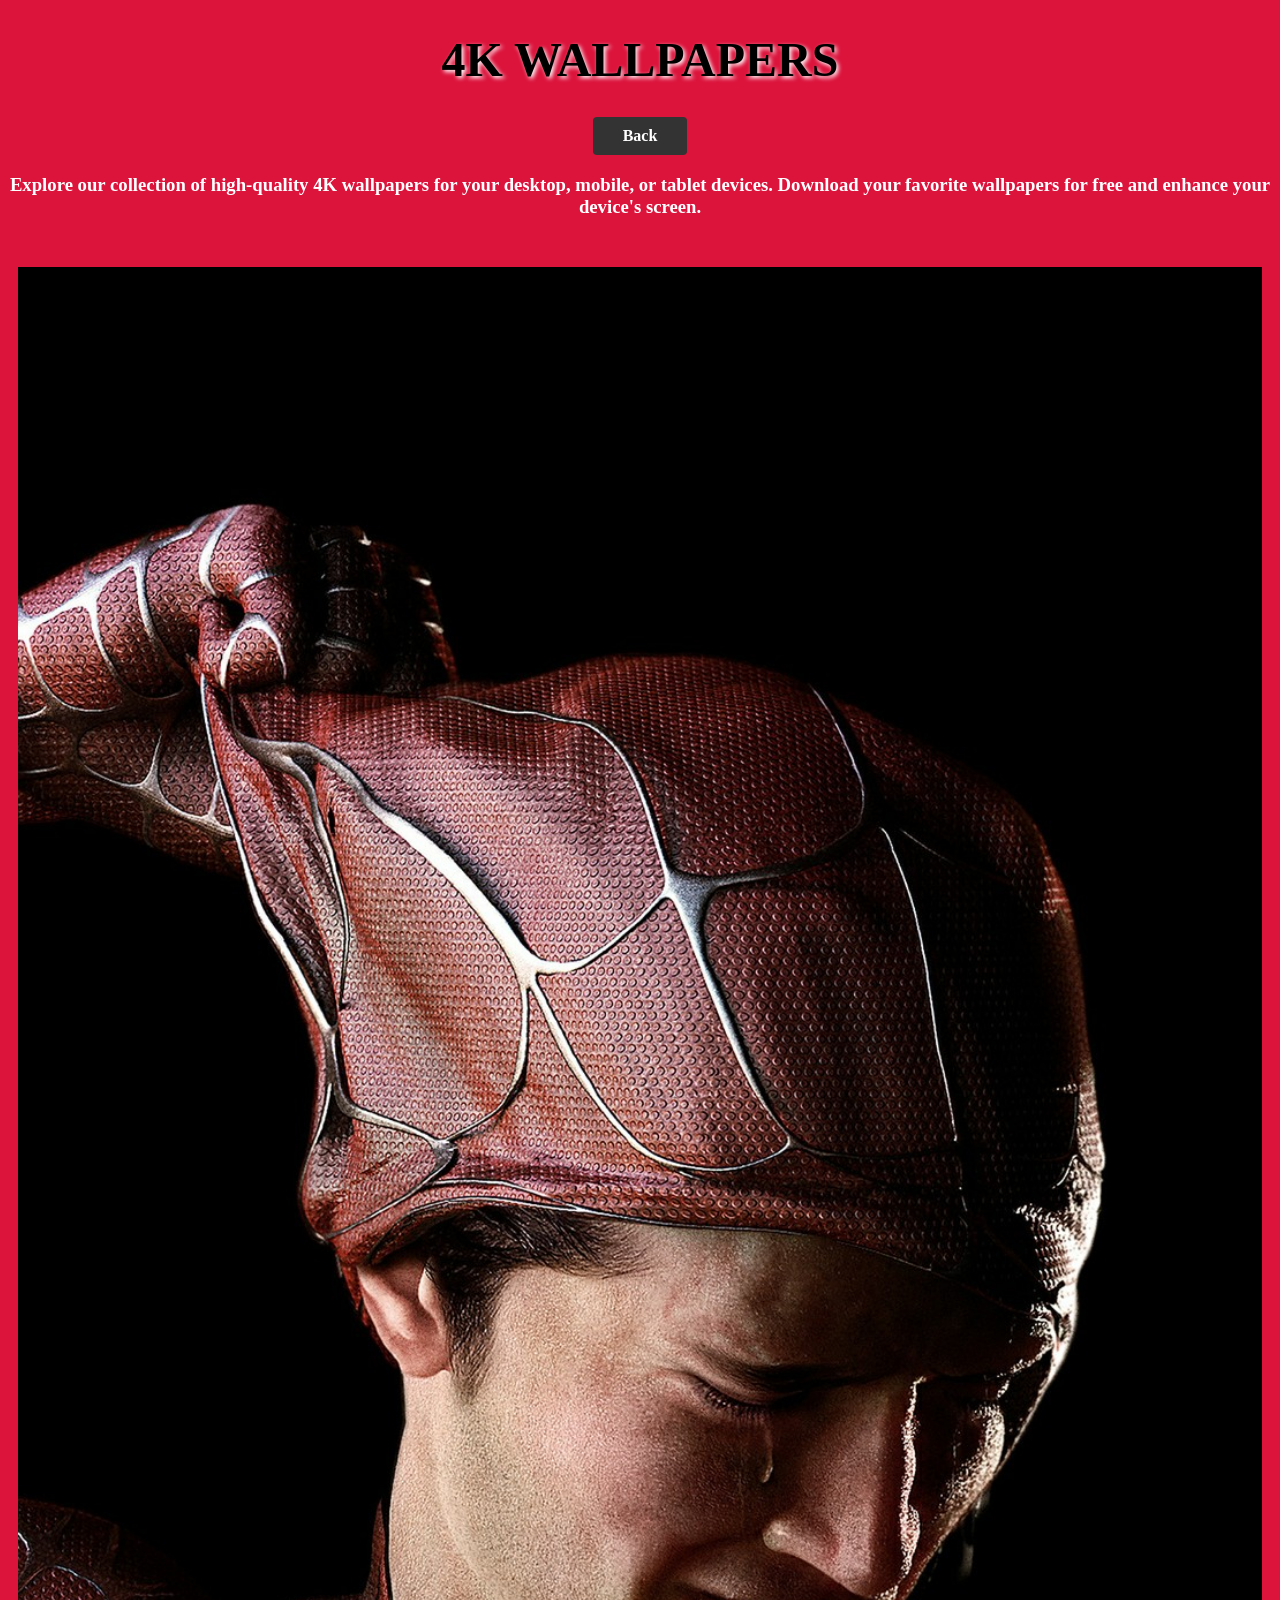
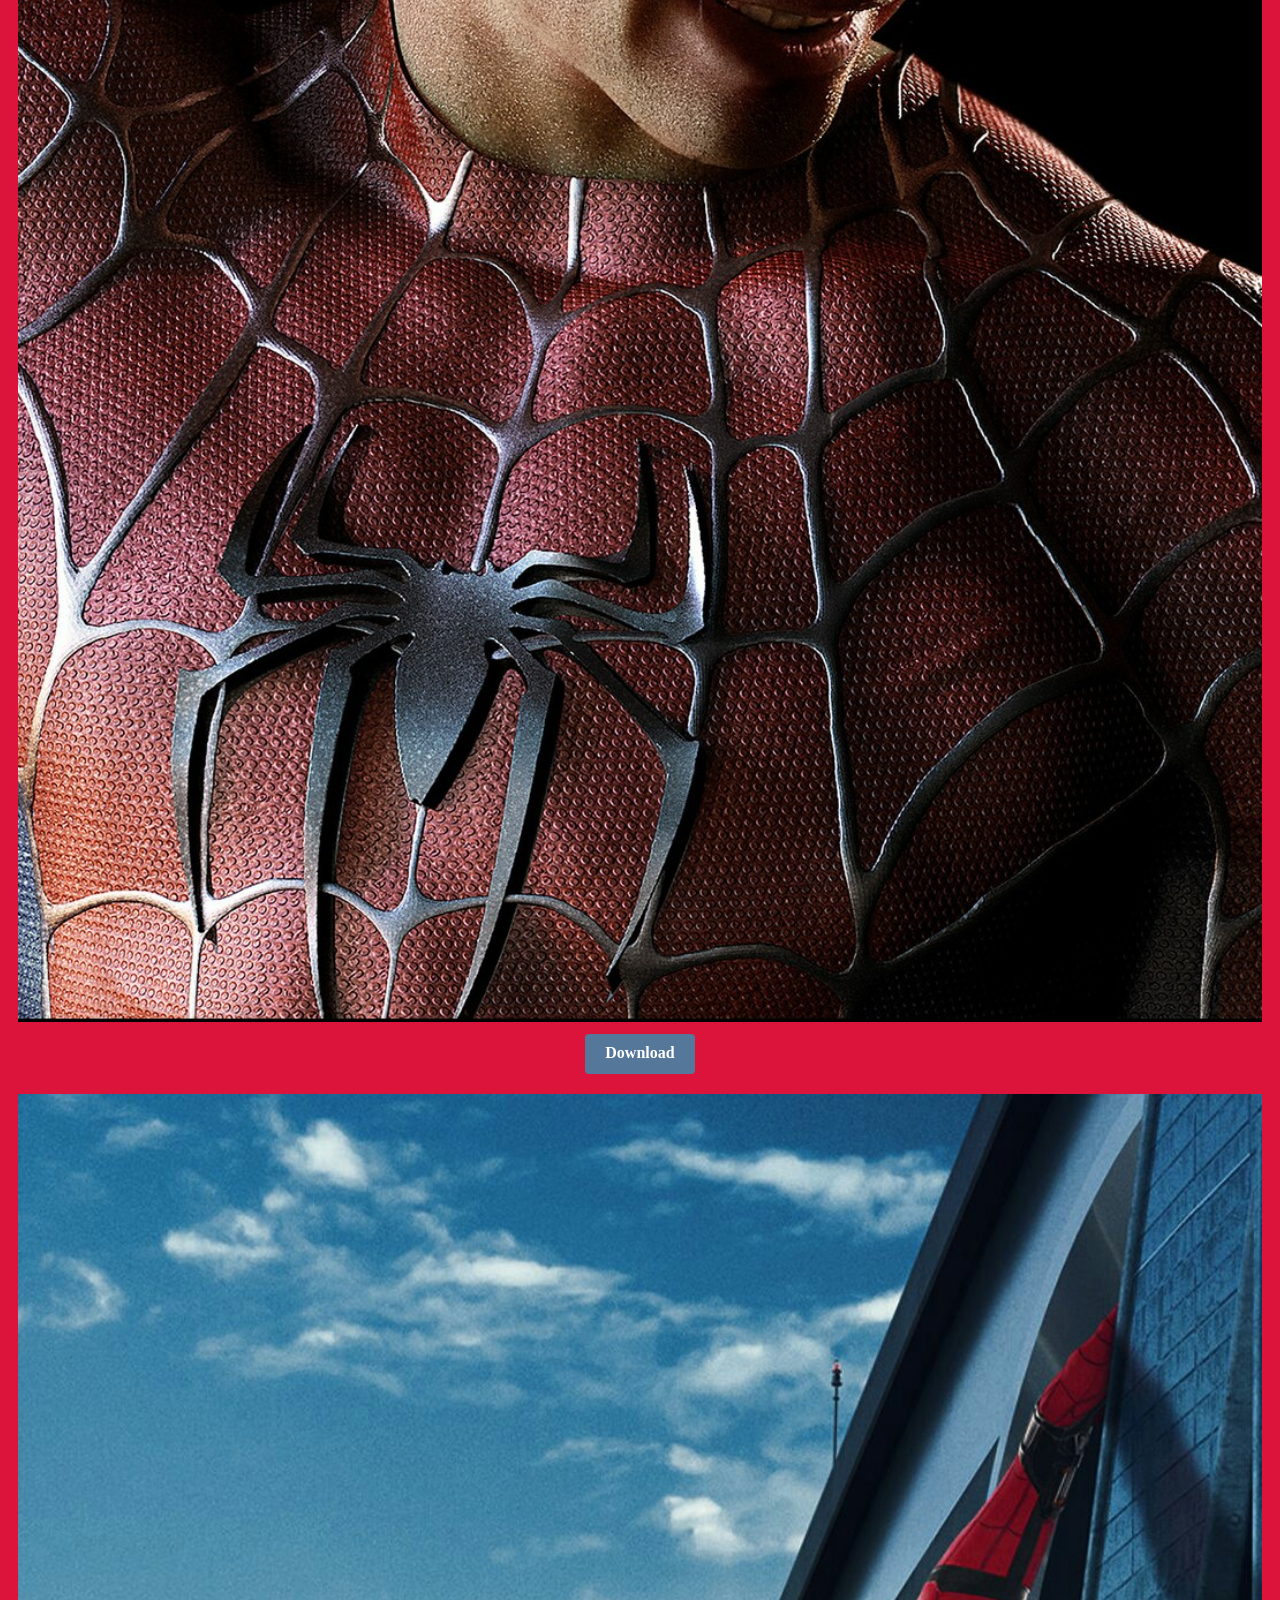
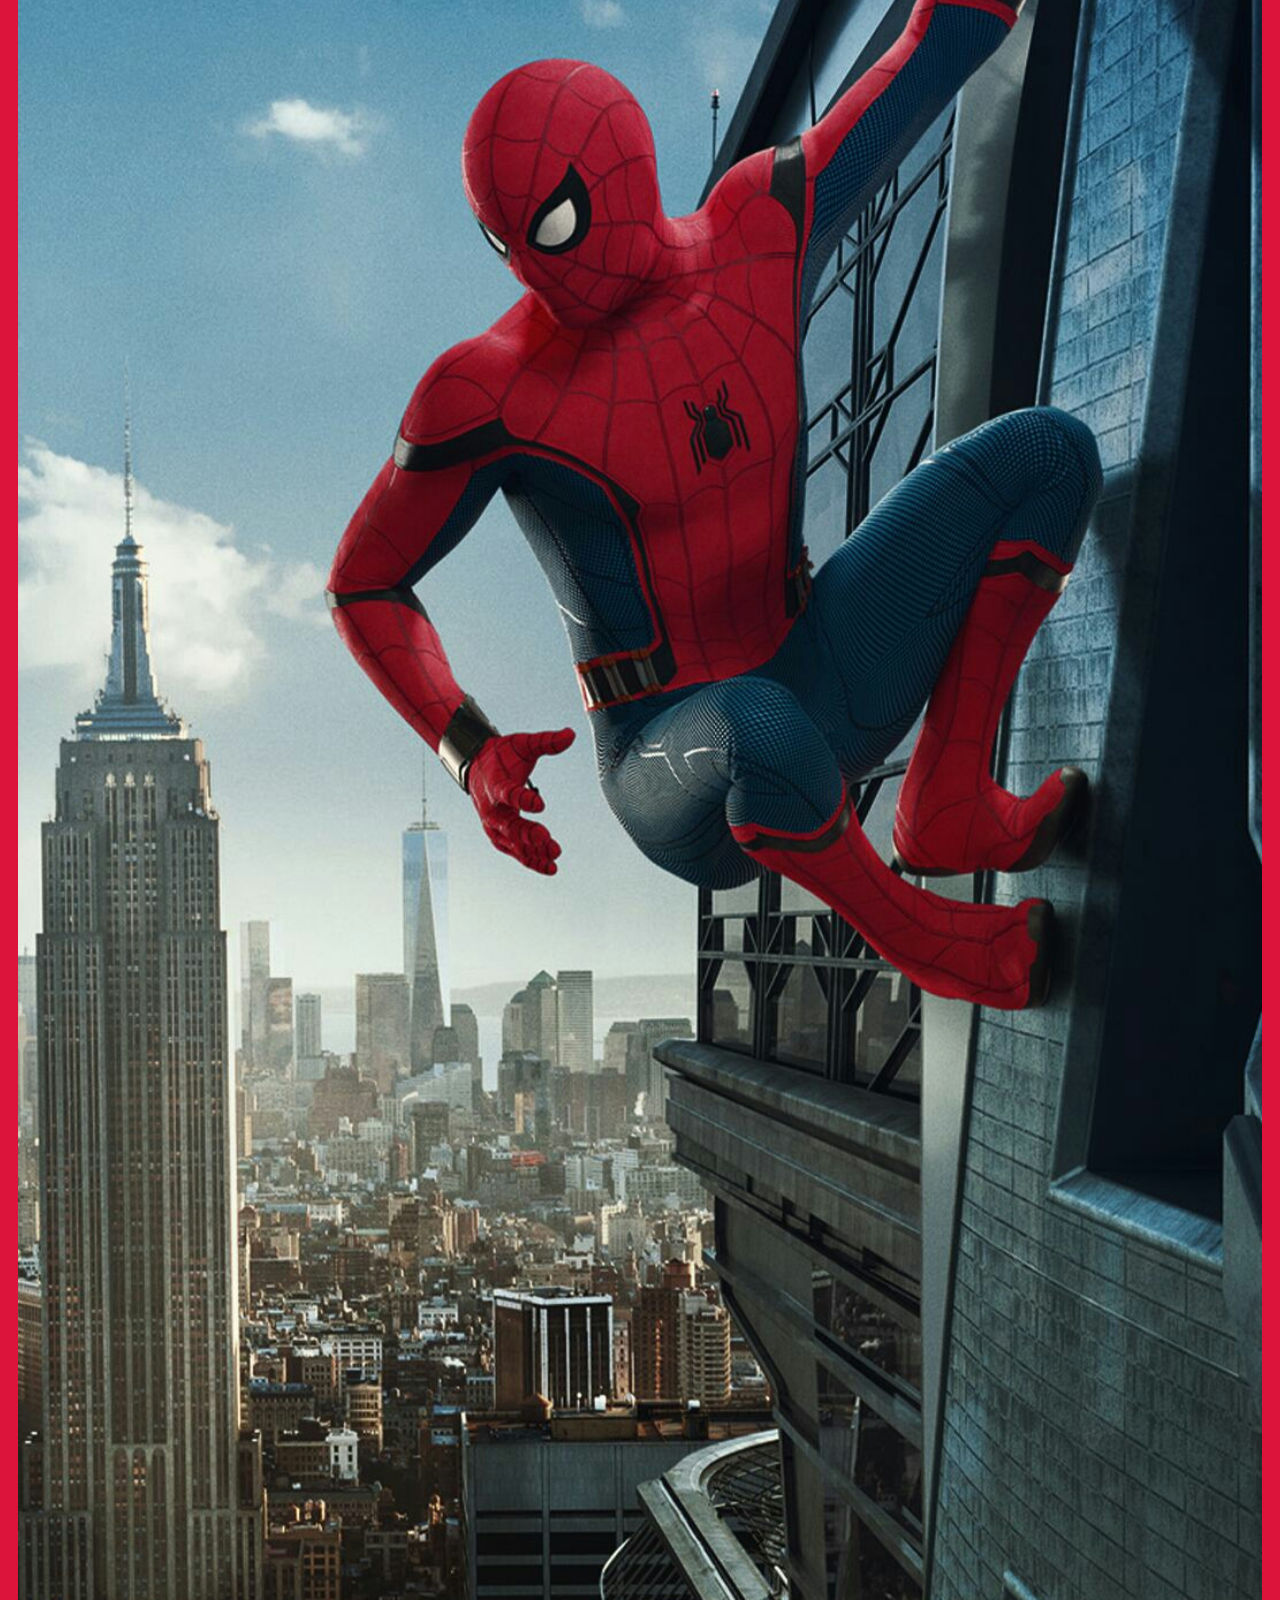
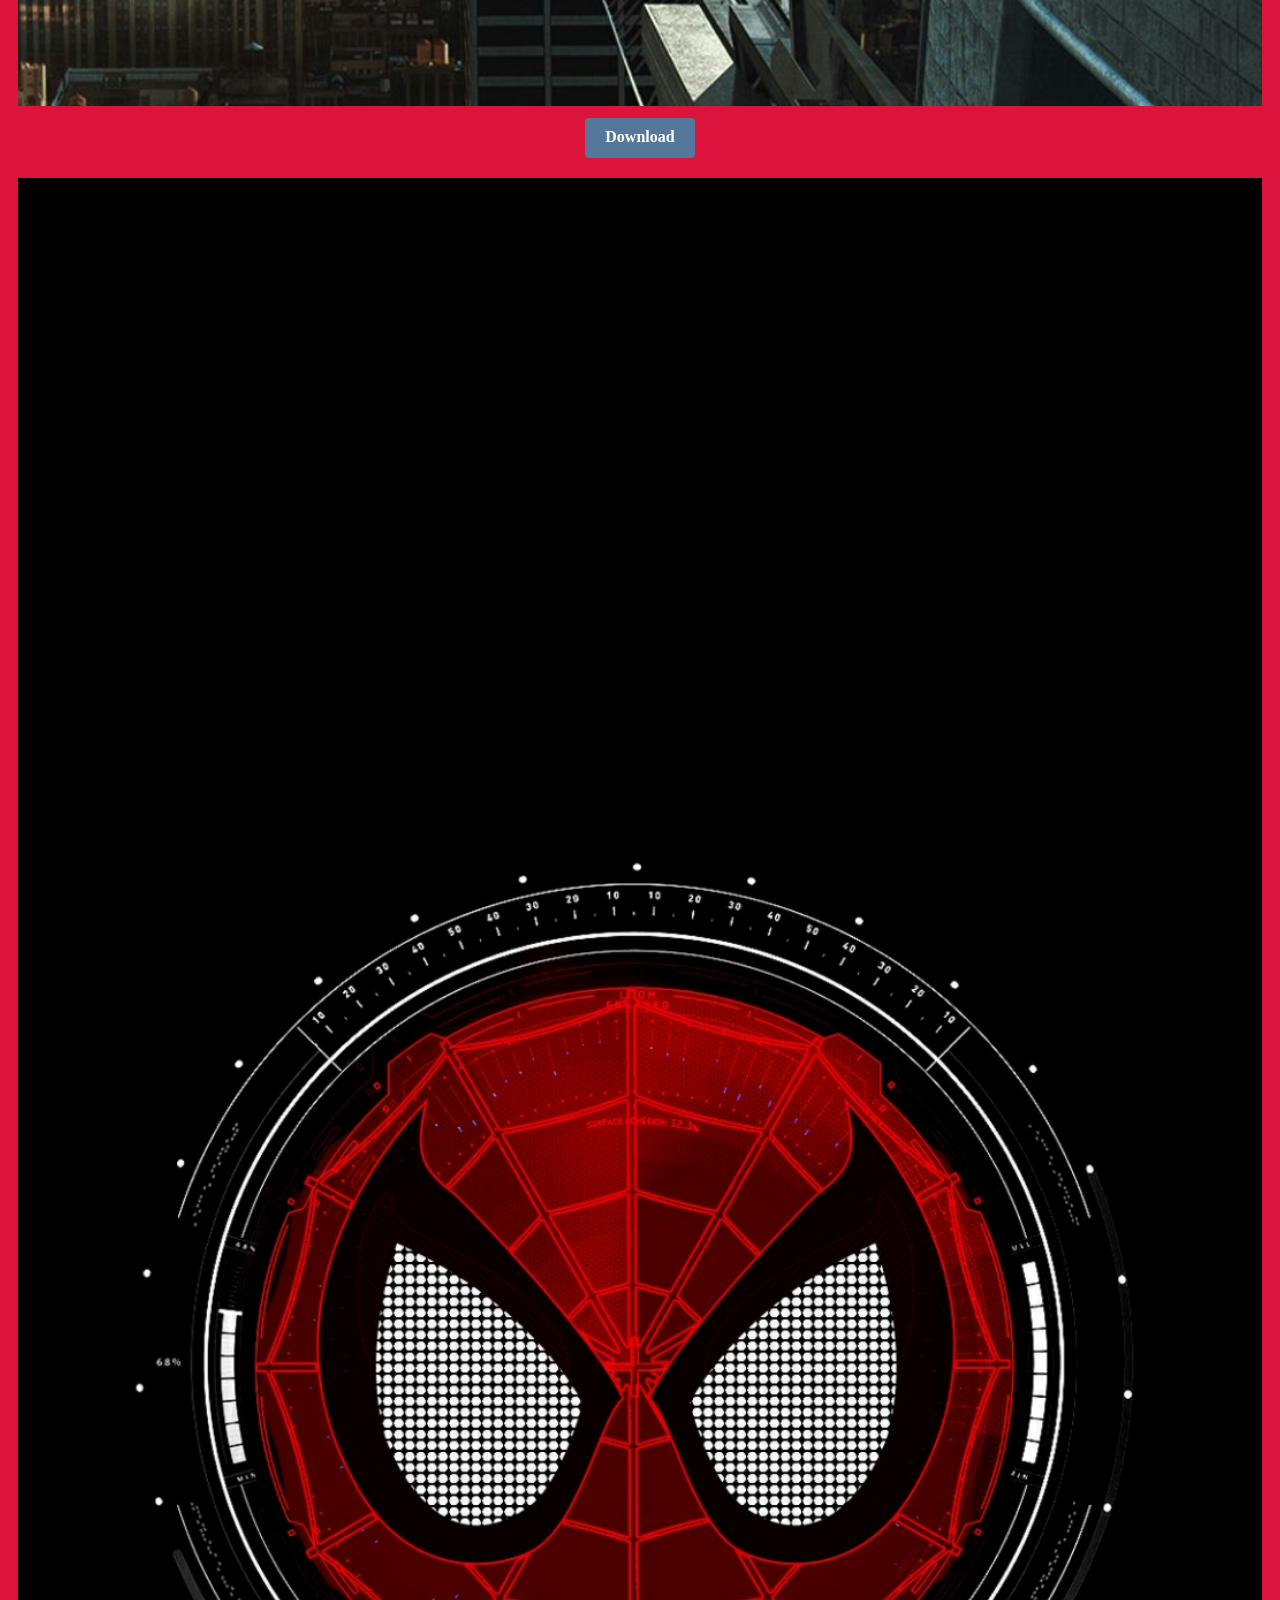
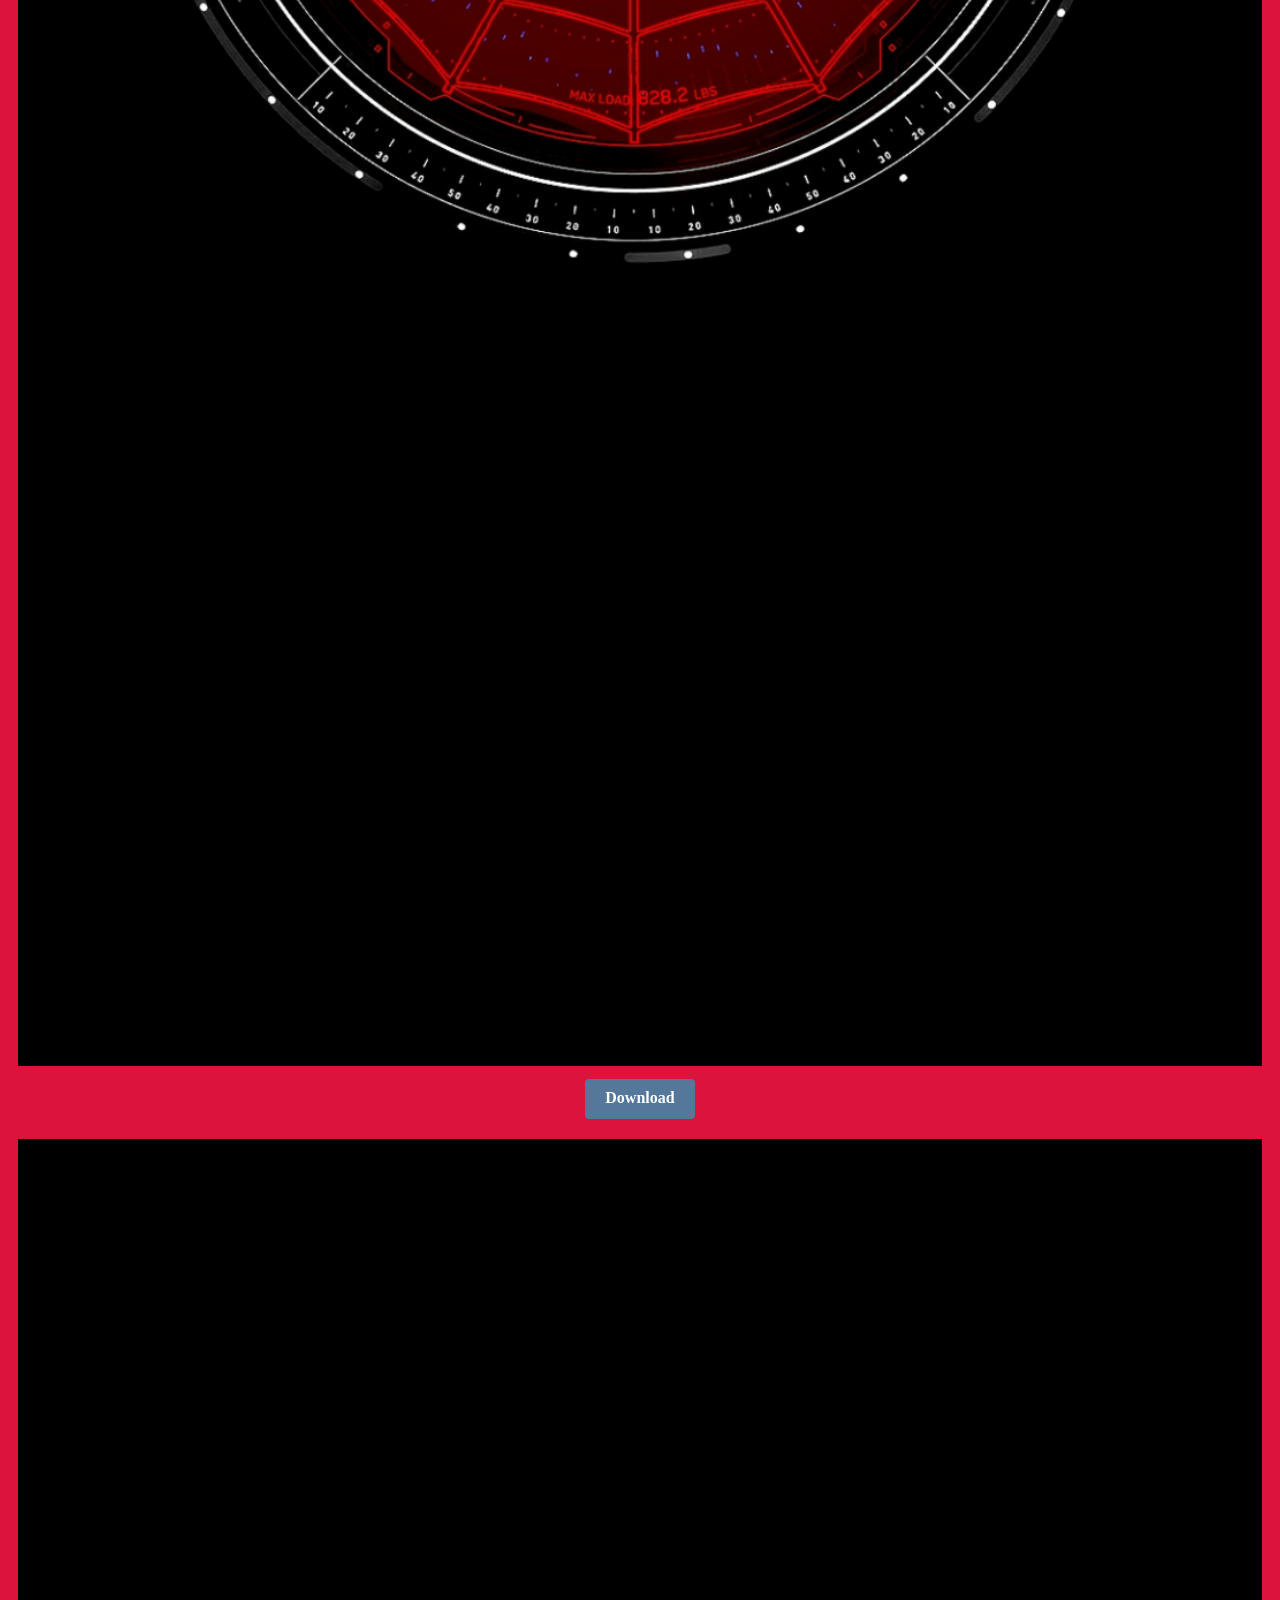
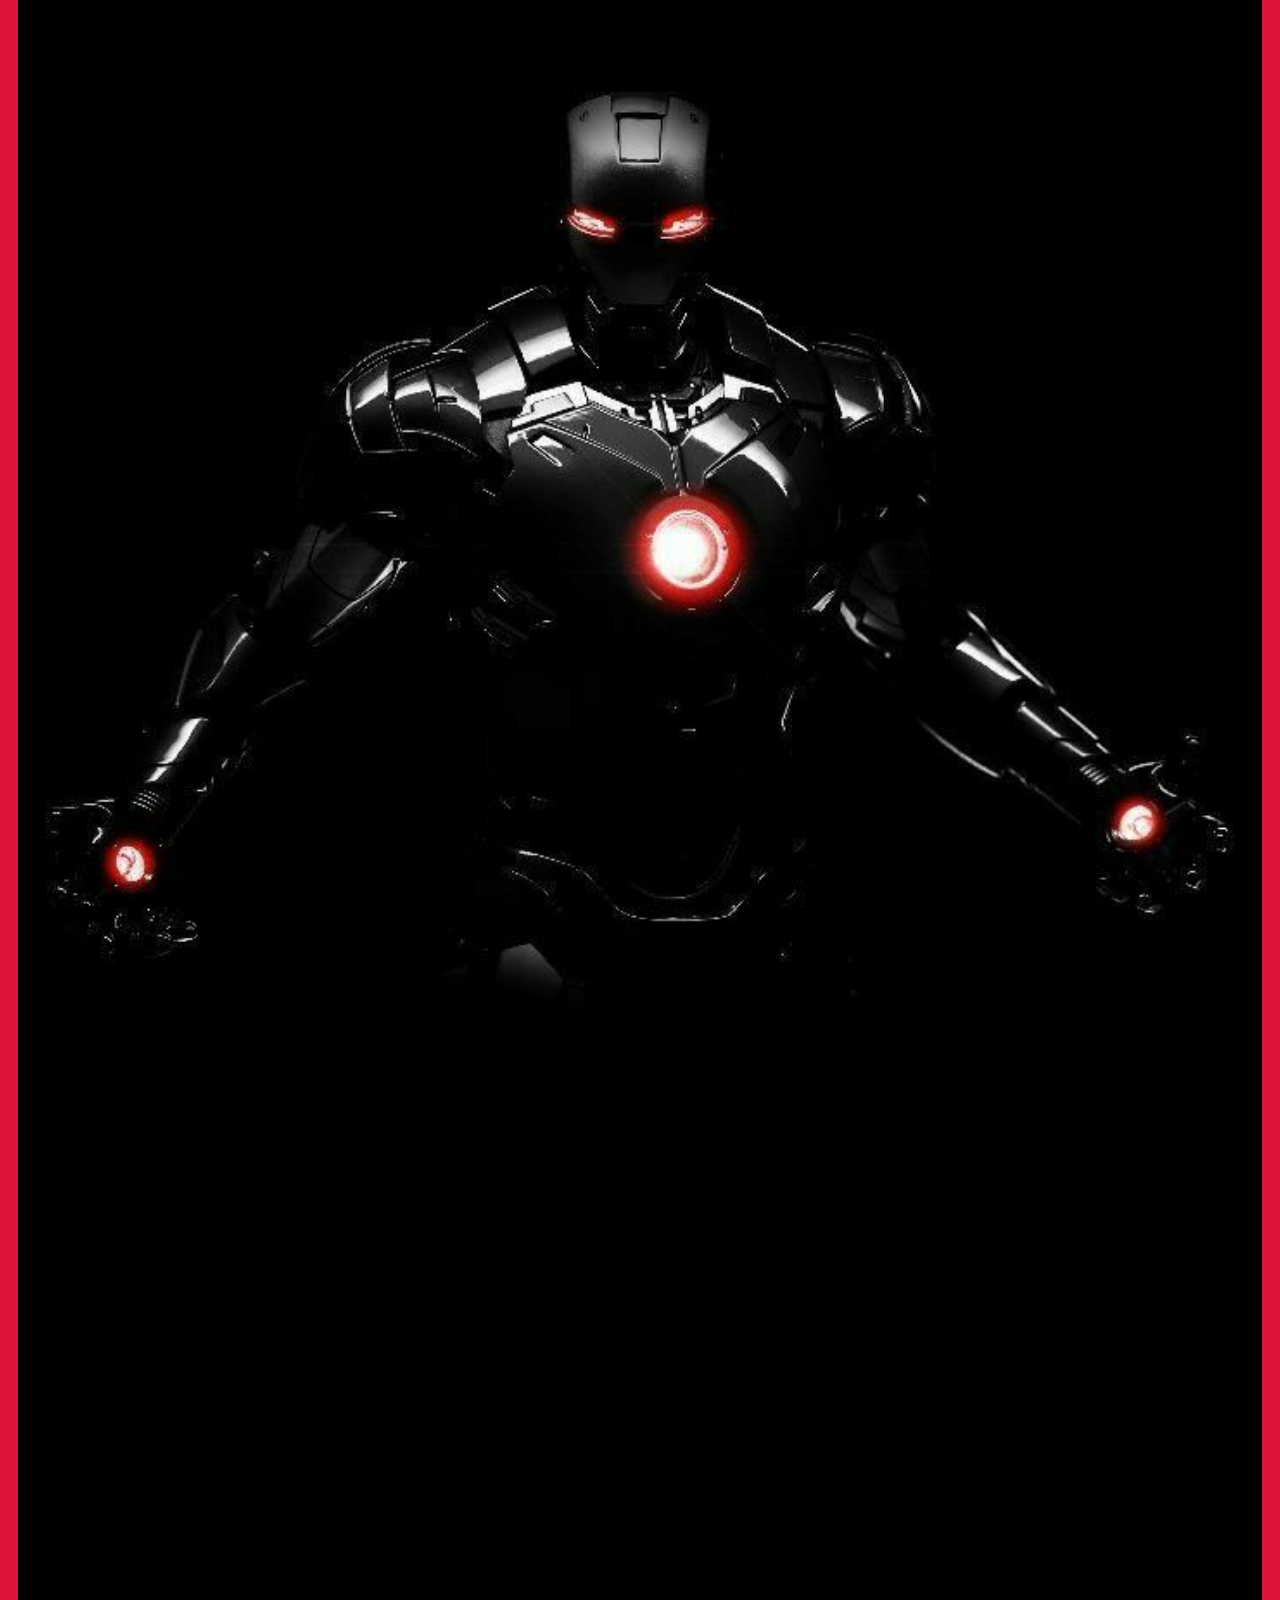
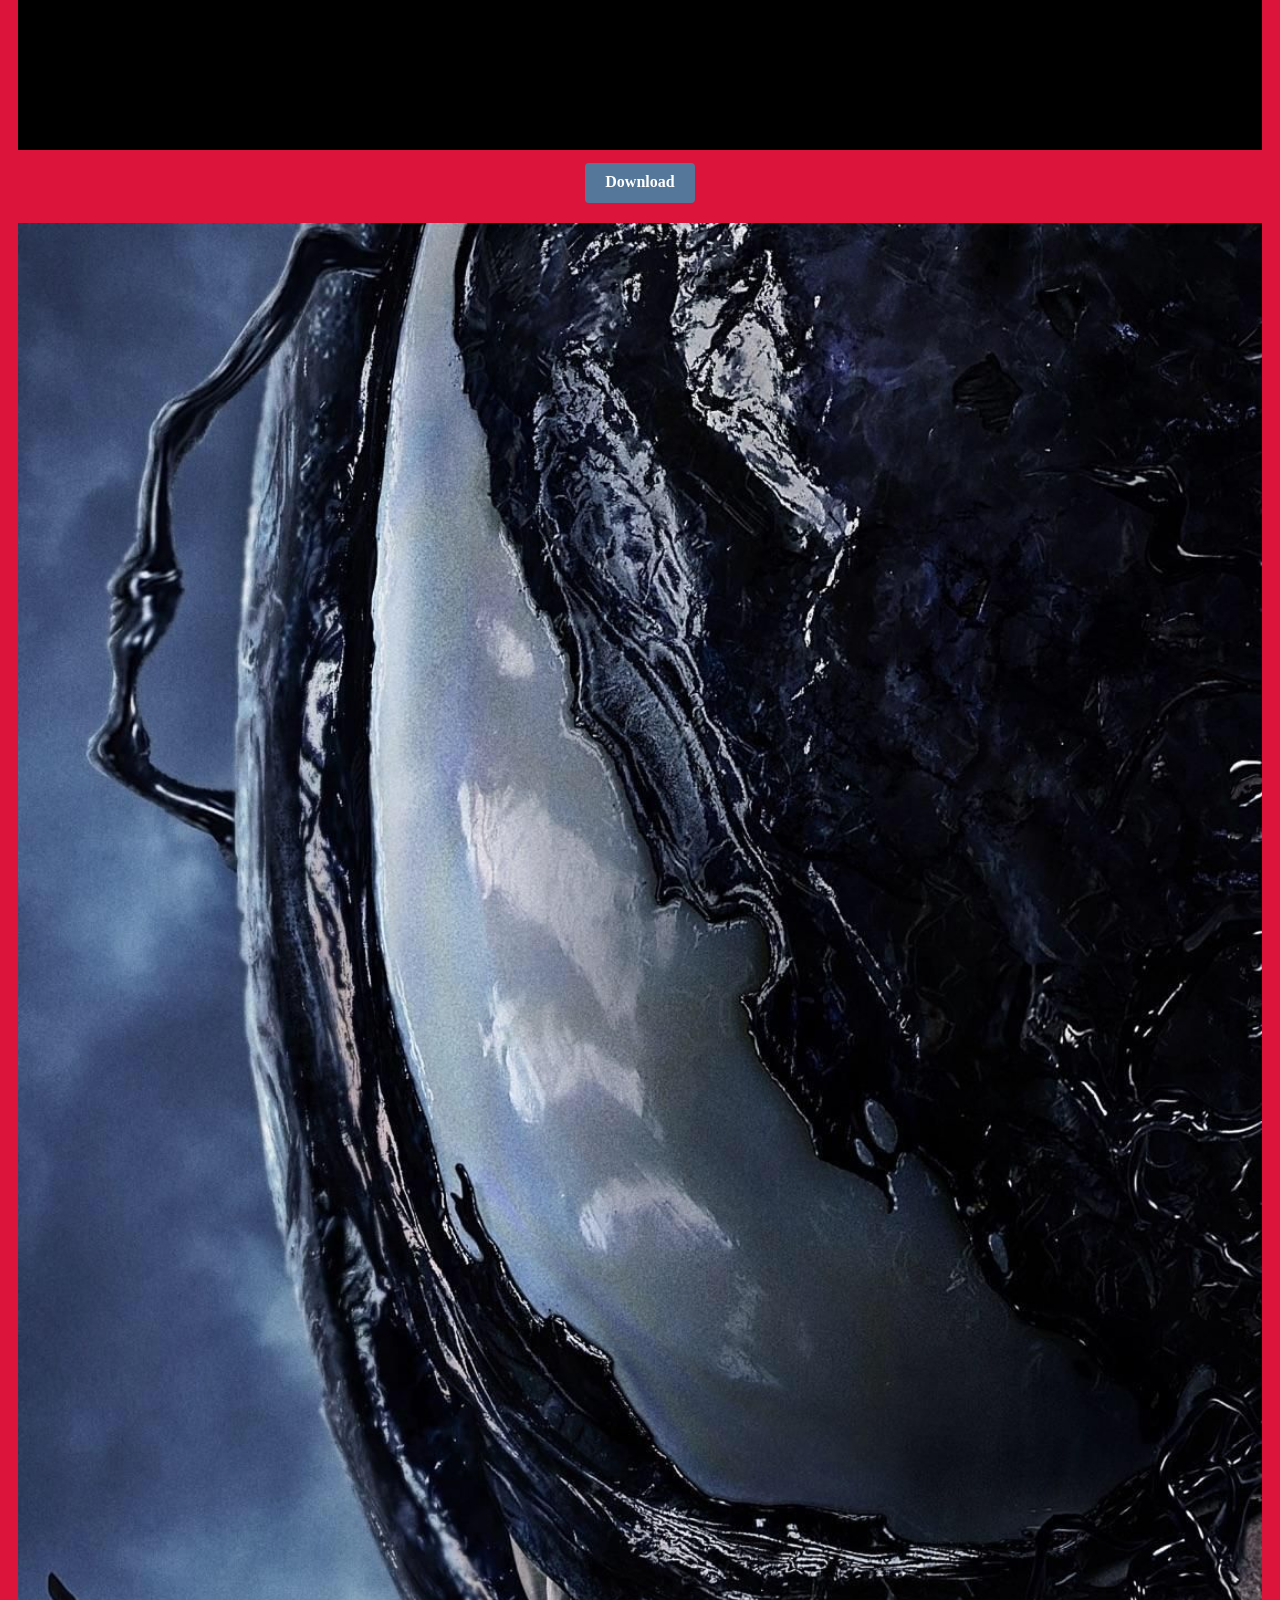
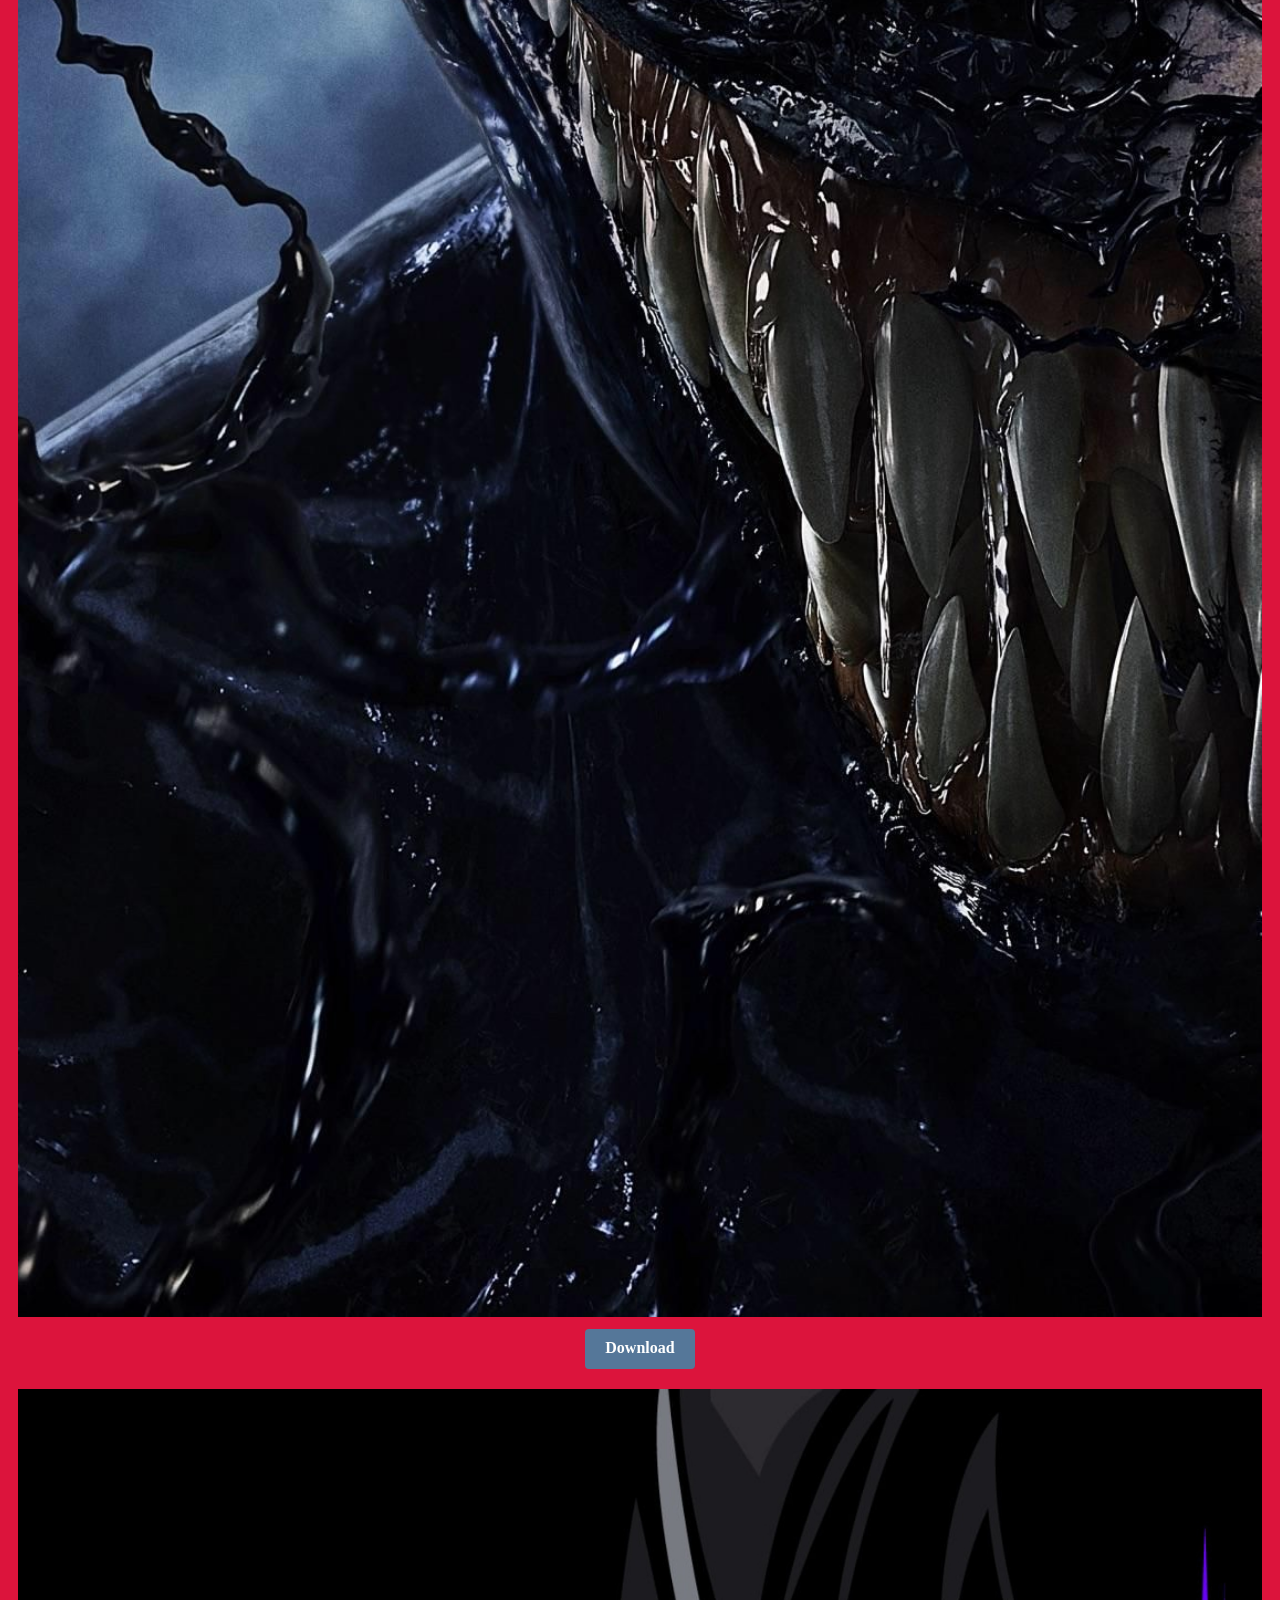
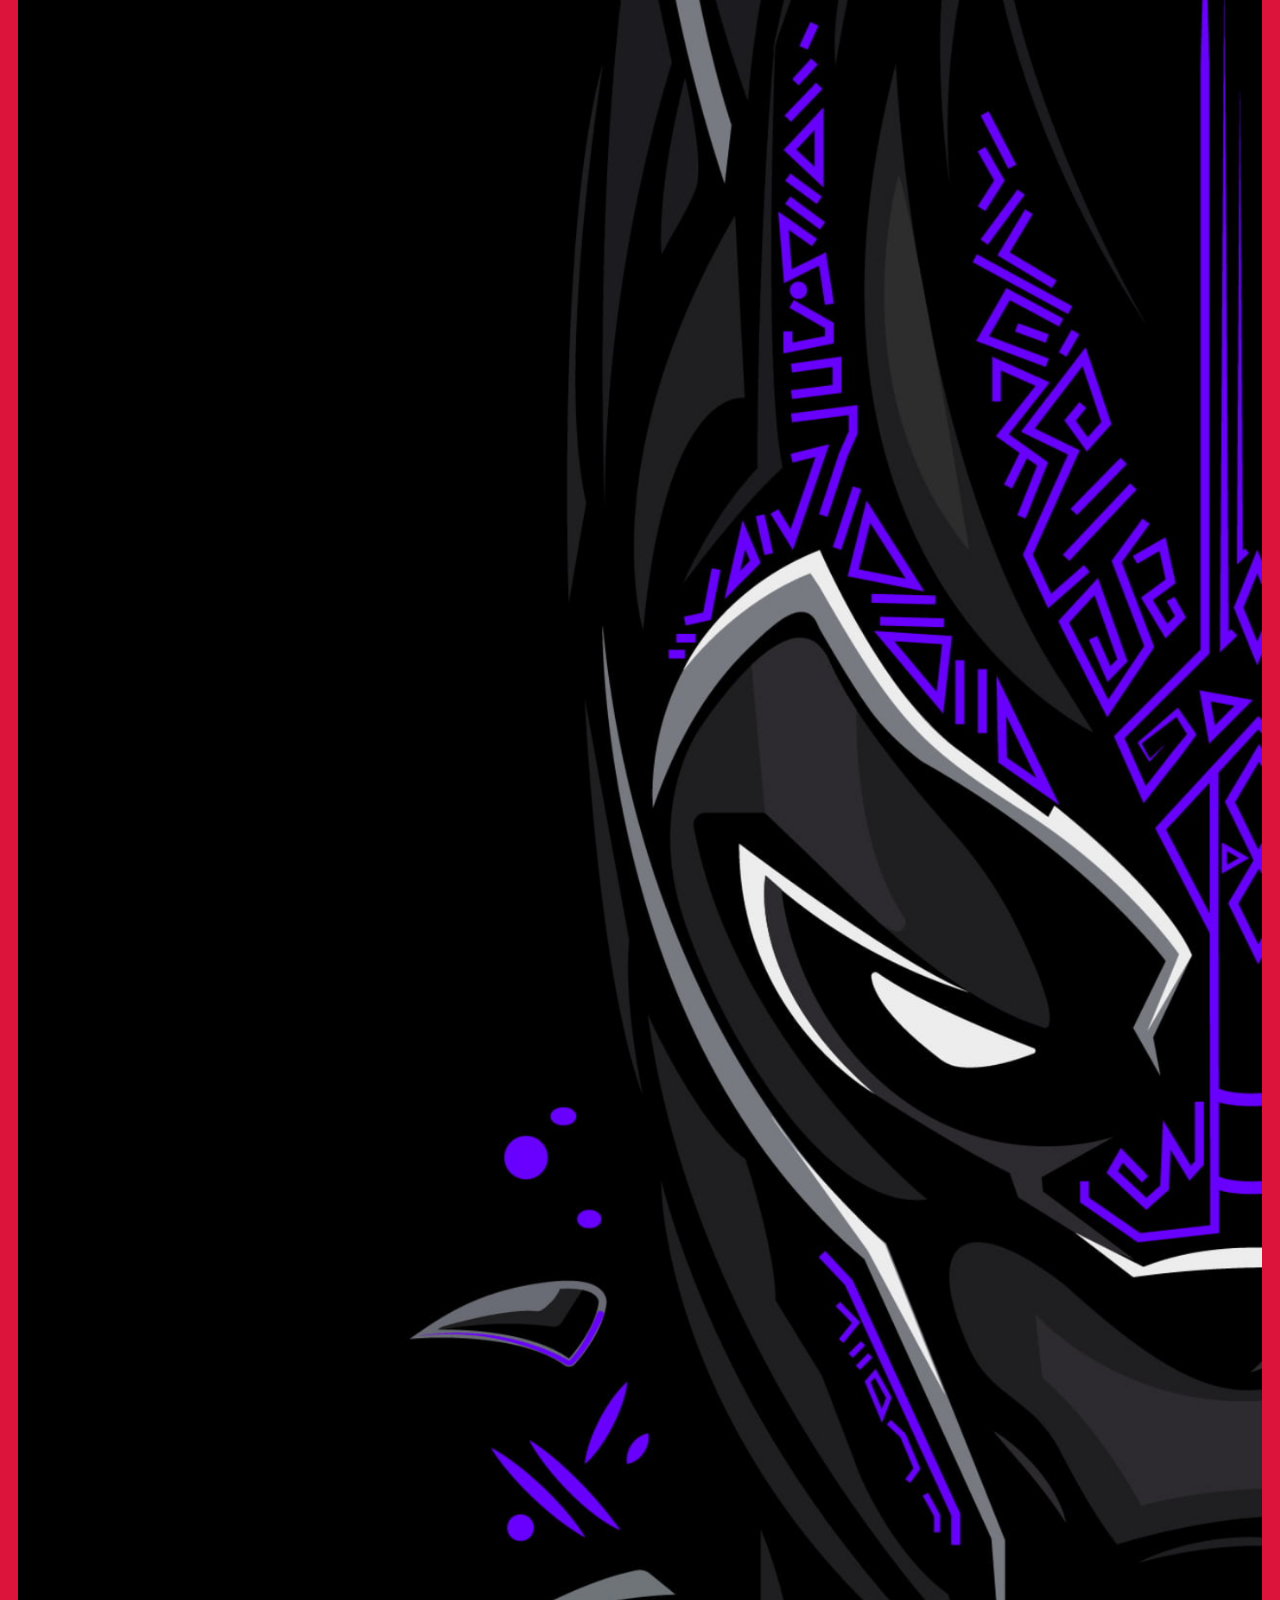
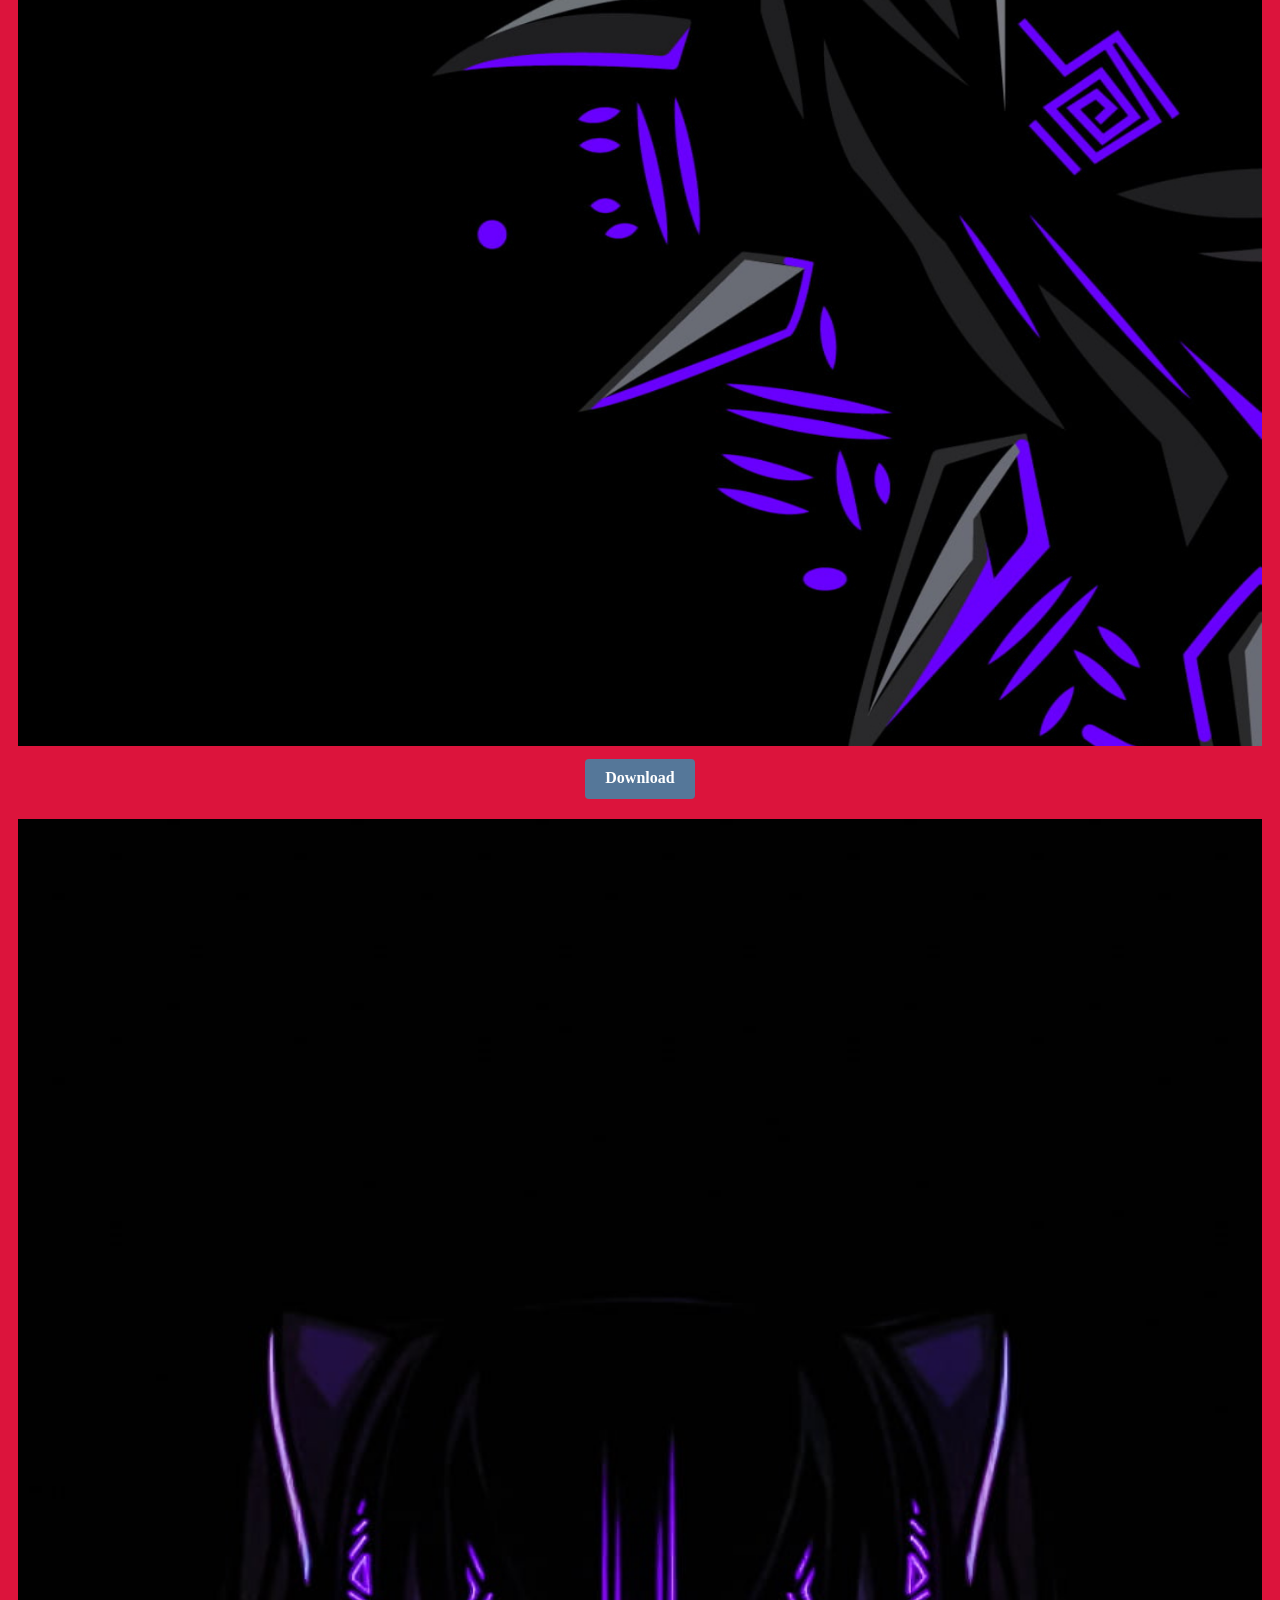
<file: Get started.html>
<!DOCTYPE html>
<html>
<head>
    <title>GET STARTED</title>
    <meta name="viewport" content="width=device-width, initial-scale=1"> 
    <link rel="stylesheet" type="text/css" href="Get started.css">
</head>
<body id="mainbody">
    <h1>4K WALLPAPERS</h1>
    <center><a href="index.html" class="home-button">Back</a></center>
    <h3>Explore our collection of high-quality 4K wallpapers for your desktop, mobile, or tablet devices. Download your favorite wallpapers for free and enhance your device's screen.</h3>

    <div class="image-container">
        <img src="Amazing spider man.jpg" alt="Image 1">
        <a href="Amazing spider man.jpg" download="Amazing spider man.jpg" class="download-button">Download</a>

        <img src="Spider man.jpg" alt="Image 2">
        <a href="Spider man.jpg" download="Spider man.jpg" class="download-button">Download</a>

        <img src="Spider man logo.png" alt="Image 3">
        <a href="Spider man logo.png" download="Spider man logo.png" class="download-button">Download</a>

        <img src="Iron man.jpg" alt="Image 4">
        <a href="Iron man.jpg" download="Iron man.jpg" class="download-button">Download</a>

        <img src="Venom.jpg" alt="Image 5">
        <a href="Venom.jpg" download="Venom.jpg" class="download-button">Download</a>

        <img src="peakpx (1).jpg" alt="Image 6">
        <a href="peakpx (1).jpg" download="peakpx (1).jpg" class="download-button">Download</a>

        <img src="peakpx (2).jpg" alt="Image 7">
        <a href="peakpx (2).jpg" download="peakpx (2).jpg" class="download-button">Download</a>

        <img src="venom2.jpg" alt="Image 8">
        <a href="venom2.jpg" download="venom2.jpg" class="download-button">Download</a>

        <img src="wp4967840-tom-holland-4k-android-wallpapers.jpg" alt="Image 9">
        <a href="wp4967840-tom-holland-4k-android-wallpapers.jpg" download="wp4967840-tom-holland-4k-android-wallpapers.jpg" class="download-button">Download</a>

        <img src="peakpx (3).jpg" alt="Image 10">
        <a href="peakpx (3).jpg" download="peakpx (3).jpg" class="download-button">Download</a>

        <img src="wp2496487.jpg" alt="Image 11">
        <a href="wp2496487.jpg" download="wp2496487.jpg" class="download-button">Download</a>

        <img src="peakpx (5).jpg" alt="Image 12">
        <a href="peakpx (5).jpg" download="peakpx (5).jpg" class="download-button">Download</a>
       
        <img src="image.jpg" alt="Image 13">
        <a href="image.jpg" download="image.jpg" class="download-button">Download</a>
    </div>
    
    <center>
    <div> 
    <a href="2ND PAGE.html" class="next-button"> Next page</a>
    </div>
    </center>

    <center><a href="index.html" class="home-button">Home</a></center>

    <script src="script.js"></script>
</body>
</html>
</file>
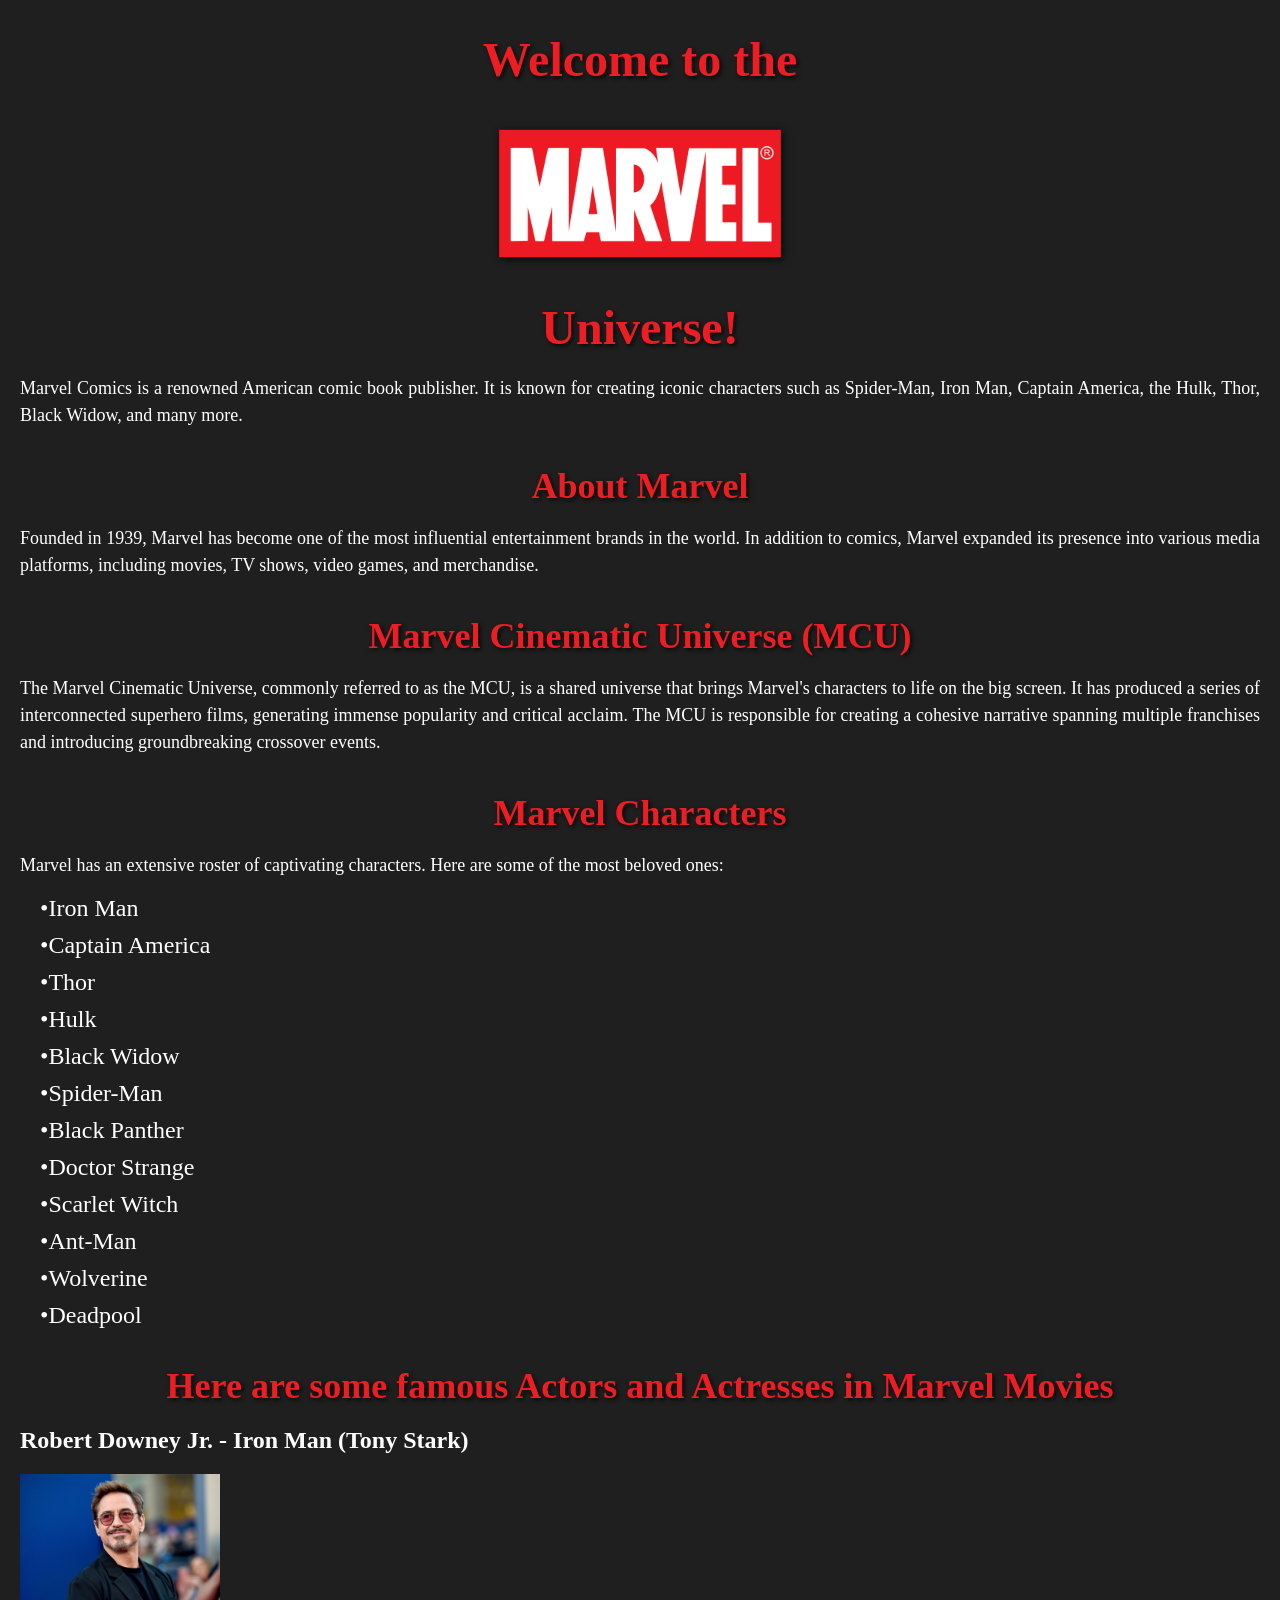
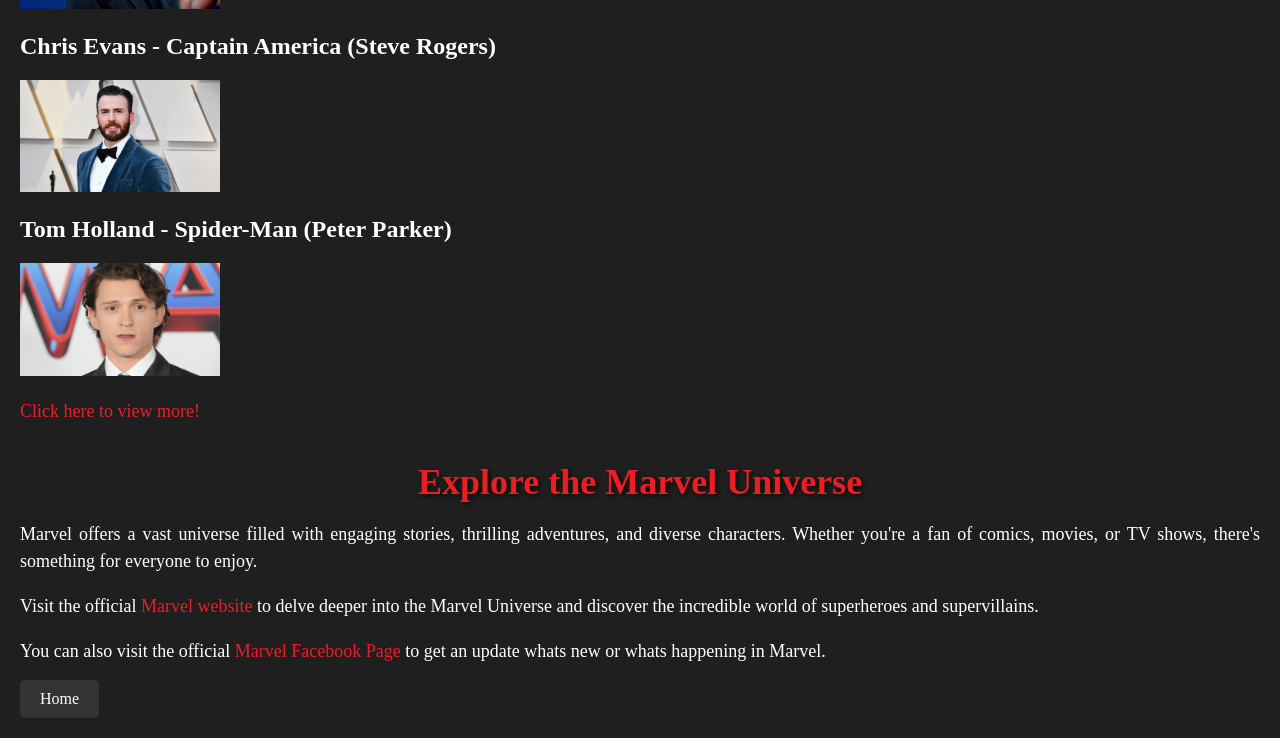
<file: Marvel.html>
<!DOCTYPE html>
<html>
<head>
    <title>Marvel</title>
    <style>
        body {
            margin: 20px;
            background-color: #1f1f1f;
            color: #ffffff;
        }

        h1 {
            color: #ed1d24;
            text-align: center;
            font-size: 48px;
            margin-bottom: 20px;
            text-shadow: 2px 2px 4px rgba(0, 0, 0, 0.8);
        }

        p {
            line-height: 1.5;
            font-size: 18px;
            text-align: justify;
            margin-bottom: 15px;
        }

        h3 {
            color: #ed1d24;
            font-size: 36px;
            margin-bottom: 10px;
            text-shadow: 2px 2px 4px rgba(0, 0, 0, 0.8);
            text-align: center;
        }

        ul {
            list-style-type: none;
            margin-left: 20px;
            padding-left: 0;
        }

        ul li {
            margin-bottom: 10px;
            font-size: 24px;
        }

        a {
            color: #ed1d24;
            text-decoration: none;
        }

        a:hover {
            text-decoration: underline;
        }

        .marvel-logo {
            display: block;
            margin: 0 auto;
            width: 300px;
            filter: drop-shadow(2px 2px 4px rgba(0, 0, 0, 0.8));
        }

        .home-button {
            display: inline-block;
            padding: 10px 20px;
            background-color: #333;
            color: #fff;
            text-align: center;
            text-decoration: none;
            border-radius: 5px;
        }
        
        .home-button:hover {
            background-color: #444;
        }
    }

    #link {
        color: blue;
    }

    </style>
</head>
<body>
    <h1>Welcome to the <img class="marvel-logo" src="pngegg.png" alt="Marvel"> Universe!</h1>

    <p>
        Marvel Comics is a renowned American comic book publisher. It is known for creating iconic characters such as Spider-Man, Iron Man, Captain America, the Hulk, Thor, Black Widow, and many more.
    </p>

    <h3>About Marvel</h3>

    <p>
        Founded in 1939, Marvel has become one of the most influential entertainment brands in the world. In addition to comics, Marvel expanded its presence into various media platforms, including movies, TV shows, video games, and merchandise.
    </p>

    <h3>Marvel Cinematic Universe (MCU)</h3>

    <p>
        The Marvel Cinematic Universe, commonly referred to as the MCU, is a shared universe that brings Marvel's characters to life on the big screen. It has produced a series of interconnected superhero films, generating immense popularity and critical acclaim. The MCU is responsible for creating a cohesive narrative spanning multiple franchises and introducing groundbreaking crossover events.
    </p>

    <h3>Marvel Characters</h3>

    
    <p>
        Marvel has an extensive roster of captivating characters. Here are some of the most beloved ones:
    </p>
    

    <ul>
        <li>•Iron Man</li>
        <li>•Captain America</li>
        <li>•Thor</li>
        <li>•Hulk</li>
        <li>•Black Widow</li>
        <li>•Spider-Man</li>
        <li>•Black Panther</li>
        <li>•Doctor Strange</li>
        <li>•Scarlet Witch</li>
        <li>•Ant-Man</li>
        <li>•Wolverine</li>
        <li>•Deadpool</li>
    </ul>
    
    <div> 
  <h3>Here are some famous Actors and Actresses in Marvel Movies</h3>
  
  <h2>Robert Downey Jr. - Iron Man (Tony Stark)</h2>
  <img src="robert dawney.jfif" alt="Robert Downey Jr." width="200">
  
  <h2>Chris Evans - Captain America (Steve Rogers)</h2>
  <img src="chris evans.jfif" alt="Chris Evans" width="200">

<h2>Tom Holland - Spider-Man (Peter Parker)</h2>
  <img src="tom holland.jpg" alt="Tom Holland" width="200">
  <p class="actor-description">
      <a id="link" href="Actors.html" id="famous"><p>Click here to view more!</p> </a>
</div>
    <h3>Explore the Marvel Universe</h3>

    <p>
        Marvel offers a vast universe filled with engaging stories, thrilling adventures, and diverse characters. Whether you're a fan of comics, movies, or TV shows, there's something for everyone to enjoy.
    </p>

    <p>
        Visit the official <a href="https://www.marvel.com/">Marvel website</a> to delve deeper into the Marvel Universe and discover the incredible world of superheroes and supervillains.
    </p>
    <p>
        You can also visit the official <a href="https://www.facebook.com/MarvelPhilippines/?mibextid=ZbWKwL">Marvel Facebook Page</a> to get an update whats new or whats happening in Marvel. 
    </p>
    
    

    <a href="index.html" class="home-button">Home</a>
</body>
</html>
</file>
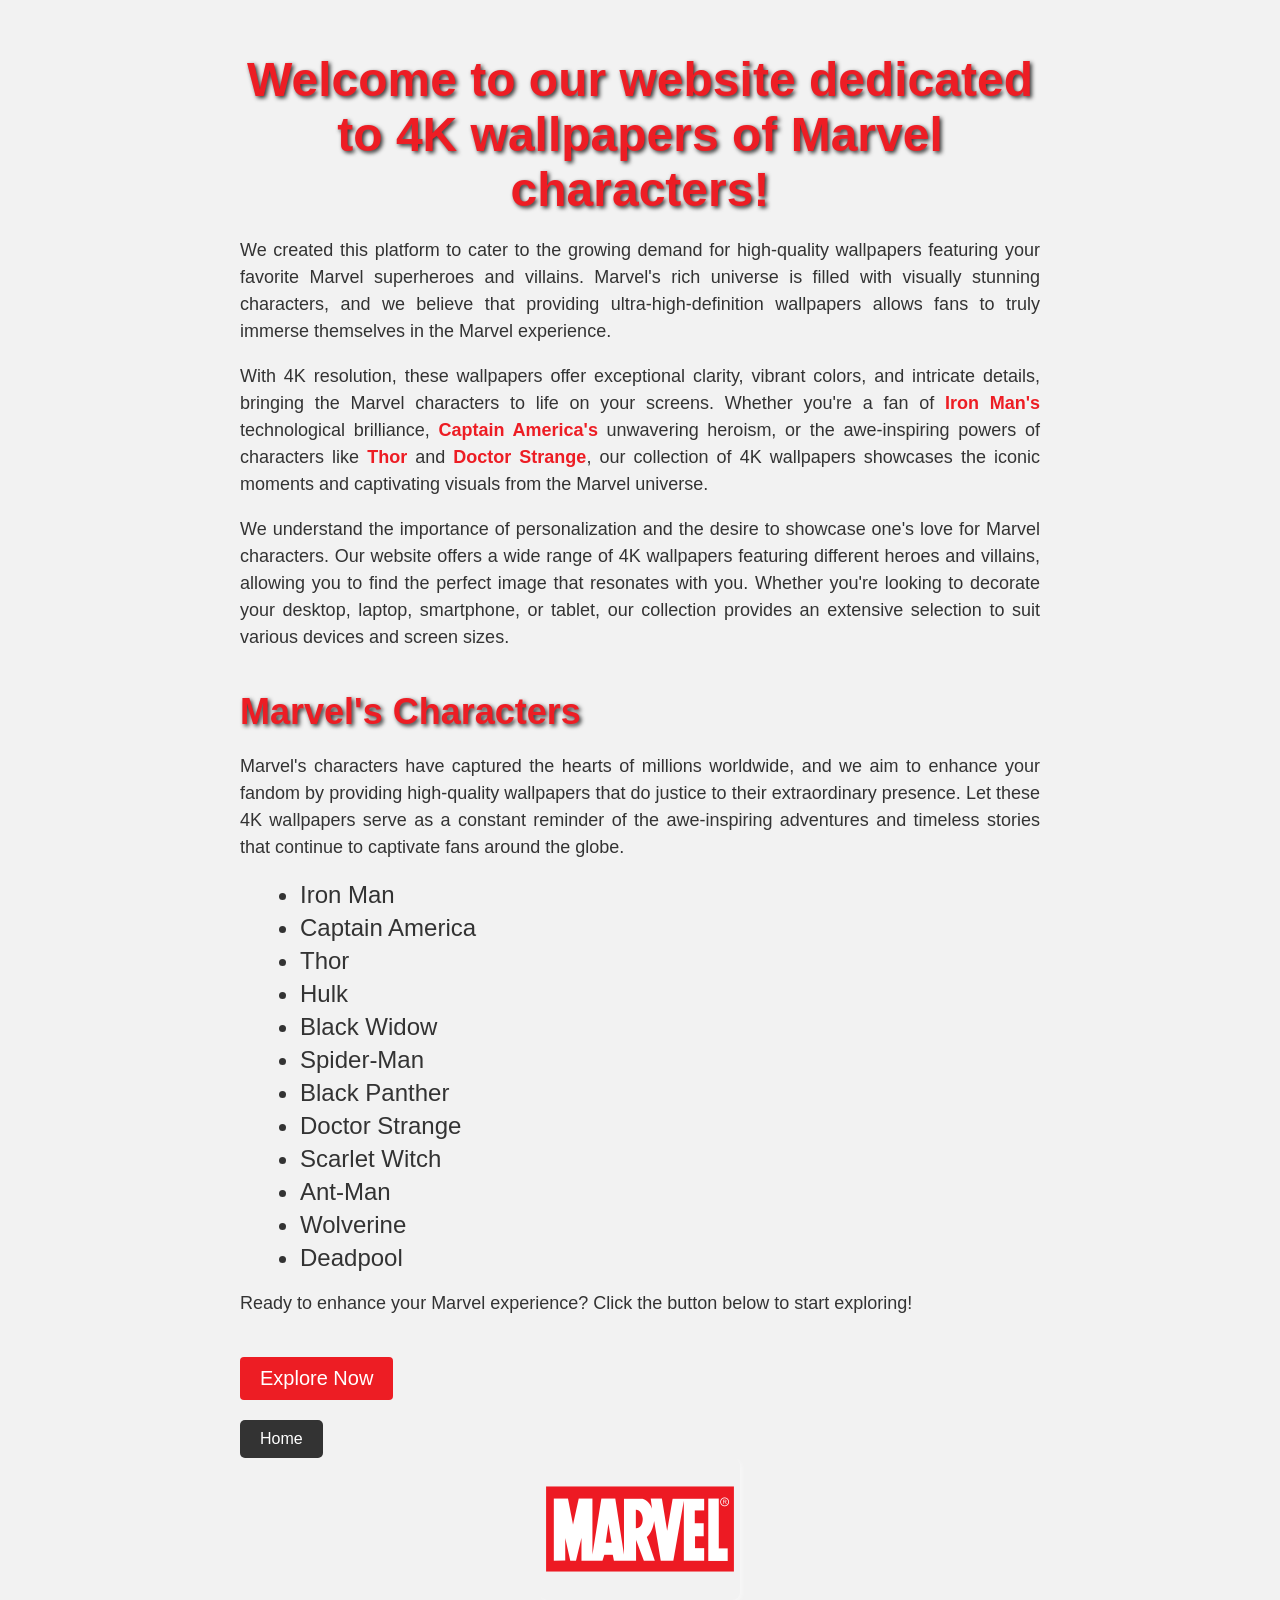
<file: Purpose.html>
<!DOCTYPE html>
<html>
<head>
    <title>Marvel Wallpapers</title>
    <style>
        body {
            font-family: Arial, sans-serif;
            margin: 0;
            padding: 0;
            background-color: #f2f2f2;
            color: #333333;
        }

        .container {
            max-width: 800px;
            margin: 0 auto;
            padding: 20px;
        }

        h1 {
            color: #ed1d24;
            text-align: center;
            font-size: 48px;
            margin-bottom: 20px;
            text-shadow: 2px 2px 4px rgba(0, 0, 0, 0.8);
        }

        p {
            line-height: 1.5;
            font-size: 18px;
            text-align: justify;
            margin-bottom: 15px;
        }

        .highlight {
            color: #ed1d24;
            font-weight: bold;
        }

        .wallpapers-section {
            margin-top: 40px;
        }

        .wallpapers-section h2 {
            font-size: 36px;
            margin-bottom: 20px;
            color: #ed1d24;
            text-shadow: 2px 2px 4px rgba(0, 0, 0, 0.8);
        }

        .wallpapers-section p {
            margin-bottom: 20px;
        }

        .wallpapers-section ul {
            list-style-type: disc;
            margin-left: 20px;
        }

        .wallpapers-section ul li {
            margin-bottom: 5px;
            font-size: 24px;
        }

        .cta-button {
            display: inline-block;
            background-color: #ed1d24;
            color: #ffffff;
            padding: 10px 20px;
            font-size: 20px;
            text-decoration: none;
            border-radius: 4px;
            margin-top: 20px;
            transition: background-color 0.3s;
            text-align: center;
        }

        .cta-button:hover {
            background-color: #c30d14;
        }

        .hero-image {
            display: block;
            margin: 0 auto;
            width: 25%;
            max-height: 400px;
            object-fit: cover;
            border-radius: 8px;
            box-shadow: 2px 2px 4px rgba(255, 255, 255, 0.4);
        }

        .home-button {
          
            display: inline-block;
            padding: 10px 20px;
            background-color: #333;
            color: #fff;
            text-align: center;
            text-decoration: none;
            border-radius: 5px;
            margin-top: 20px;
        }
        
        .home-button:hover {
            background-color: #444;
        }
    </style>
</head>
<body>
    <div class="container">
        <h1>Welcome to our website dedicated to 4K wallpapers of Marvel characters!</h1>

        <p>We created this platform to cater to the growing demand for high-quality wallpapers featuring your favorite Marvel superheroes and villains. Marvel's rich universe is filled with visually stunning characters, and we believe that providing ultra-high-definition wallpapers allows fans to truly immerse themselves in the Marvel experience.</p>

        <p>With 4K resolution, these wallpapers offer exceptional clarity, vibrant colors, and intricate details, bringing the Marvel characters to life on your screens. Whether you're a fan of <span class="highlight">Iron Man's</span> technological brilliance, <span class="highlight">Captain America's</span> unwavering heroism, or the awe-inspiring powers of characters like <span class="highlight">Thor</span> and <span class="highlight">Doctor Strange</span>, our collection of 4K wallpapers showcases the iconic moments and captivating visuals from the Marvel universe.</p>


    <p>We understand the importance of personalization and the desire to showcase one's love for Marvel characters. Our website offers a wide range of 4K wallpapers featuring different heroes and villains, allowing you to find the perfect image that resonates with you. Whether you're looking to decorate your desktop, laptop, smartphone, or tablet, our collection provides an extensive selection to suit various devices and screen sizes.</p>

    <div class="wallpapers-section">
        <h2>Marvel's Characters</h2>

        <p>Marvel's characters have captured the hearts of millions worldwide, and we aim to enhance your fandom by providing high-quality wallpapers that do justice to their extraordinary presence. Let these 4K wallpapers serve as a constant reminder of the awe-inspiring adventures and timeless stories that continue to captivate fans around the globe.</p>

        <ul>
            <li>Iron Man</li>
            <li>Captain America</li>
            <li>Thor</li>
            <li>Hulk</li>
            <li>Black Widow</li>
            <li>Spider-Man</li>
            <li>Black Panther</li>
            <li>Doctor Strange</li>
            <li>Scarlet Witch</li>
            <li>Ant-Man</li>
            <li>Wolverine</li>
            <li>Deadpool</li>
        </ul>

        <p>Ready to enhance your Marvel experience? Click the button below to start exploring!</p>

        <a class="cta-button" href="https://www.marvel.com/">Explore Now</a>
    </div>
    
<a href="index.html" class="home-button">Home</a>

<div> 
    
    <img class="hero-image" src="pngegg.png" alt="Marvel Hero Wallpaper">
    </div>
</div>

</body>
</html>
</file>
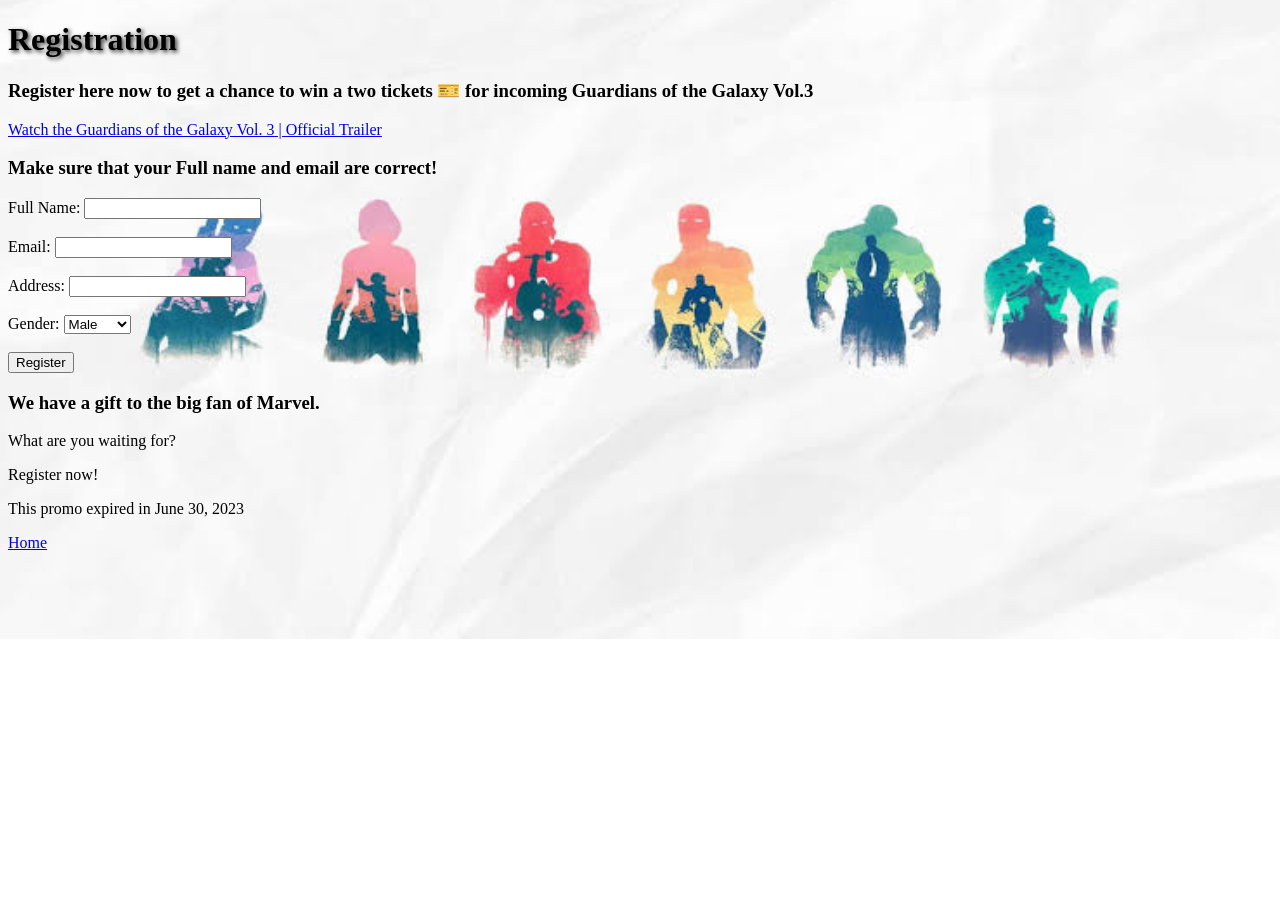
<file: registration page.html>
<!DOCTYPE html>
<html>
<head>
  <title>Registration Page</title>
  <style>

    body {
   
      background-image: url('images (1).jpeg');
      background-size: cover;
      background-position: center;
      background-repeat: no-repeat;
      
    }
   

    label {
      color: black; 
    }

    h1 {
      color: black; 
      text-shadow:2px 2px 4px rgba(0, 0, 0, 0.8) ;
    }

h3 {
      color: black; 
    }
    p { 
        color: black;
    }

    @media only screen and (max-width: 600px) {
      h1 {
        font-size: 24px; 
      }
 
    }
  </style>
</head>
<body>
    
  <h1>Registration</h1>
  
 <h3>Register here now to get a chance to win a two tickets 🎫 for incoming Guardians of the Galaxy Vol.3</h3>
 <div>
<a href="https://youtu.be/u3V5KDHRQvk" target="_blank"> Watch the Guardians of the Galaxy Vol. 3 | Official Trailer</a>
</div>

<div>
    
    <h3>
       Make sure that your Full name and email are correct!
    </h3>
 <form action="register.php" method="POST">
      
     <label for="name">Full Name:</label>
    <input type="text" id="name" name="name" required><br><br>

    <label for="email">Email:</label>
    <input type="email" id="email" name="email" required><br><br>

<label for="address">Address:</label>
    <input type="address" id="address" name="address" required><br><br>
    
    <label for="gender">Gender:</label>
    <select id="gender" name="gender">
      <option value="male">Male</option>
      <option value="female">Female</option>
      <option value="other">Other</option>
    </select><br><br>

    <input type="submit" value="Register">
    </form>
 </div>
</body>

<footer>
    
    <h3>
       We have a gift to the big fan of Marvel.</h3>
  
  <p>What are you waiting for?</p>
  <p> Register now! </p>
    
    <p>This promo expired in June 30, 2023</p>
    <div>
        
          <a href="landing page.html" class="cta-button">Home</a>
   
    </div>
</footer>
</html>
</file>
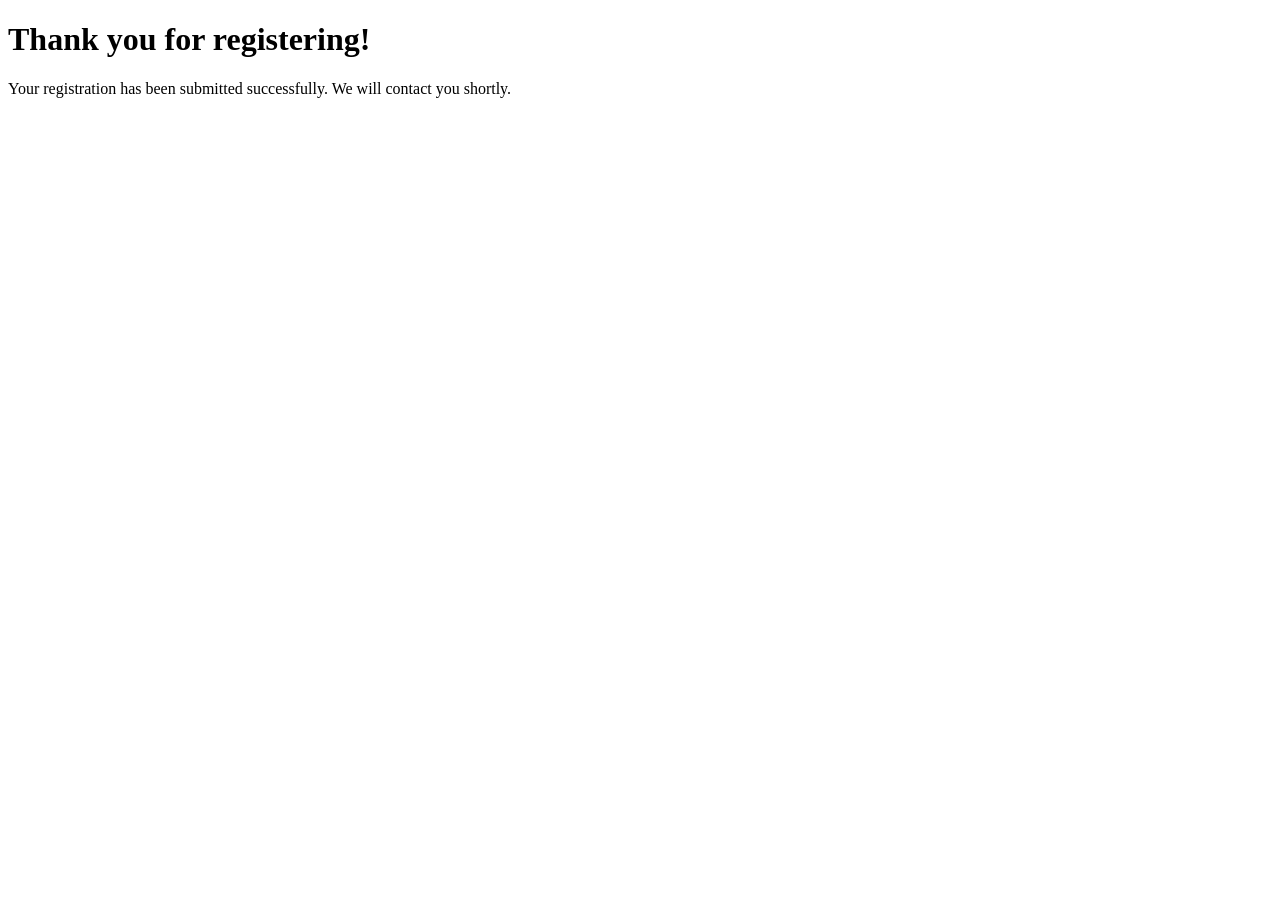
<file: thank_you.html>
<!DOCTYPE html>
<html>
<head>
  <title>Thank You</title>
</head>
<body>
  <h1>Thank you for registering!</h1>
  <p>Your registration has been submitted successfully. We will contact you shortly.</p>
</body>
</html>
</file>
<file: Get started.css>
#mainbody { background-color: crimson;
}

.image-container {
    display: flex;
    flex-wrap: wrap;
    justify-content: center;
    padding: 10px;
}

.image-container img {
    width: 100%;
    height: 50%;
    margin-top: 20px;
    cursor: pointer;
}

.body {
    background-color:#ed1d24;
   
}

p {
  color: white;
}
 
 h1 {
            
            text-align: center;
            font-size: 48px;
            margin-bottom: 20px;
            text-shadow: 2px 2px 4px rgb(255, 255, 255);
        }

 h3 {
  color: white;
  text-align: center;
 }       
 
.home-button {
    display: inline-block;
    padding: 10px 30px;
    background-color: #333;
    color: #fff;
    text-decoration: none;
    font-weight: bold;
    border-radius: 4px;
    margin-top: 10px;
    
}

.home-button:hover {
    background-color: #333;
}

.next-button {
    display: inline-block;
    padding: 10px 20px;
    background-color: #579;
    color: #fff;
    text-decoration: none;
    font-weight: bold;
    border-radius: 4px;
    margin-top: 10px;
}

.next-button:hover {
    background-color: #333;
}

.download-button {
    
    height: 20px;
    padding: 10px 20px;
    background-color: #579;
    color: #fff;
    text-decoration: none;
    font-weight: bold;
    border-radius: 4px;
    margin-top: 1%;
}

.download-button:hover {
    background-color: #333;
}

@media (max-width: 768px) {
 
  h1 {
    font-size: 24px;
    margin-left: 15px;
  }
  
  p {
    font-size: 14px;
  }
  
  .clear {
    display: none;
  }

  .image-container img {
    width: 100%;
  }
  
}

@media (min-width: 480) {
 
  h1 {
    font-size: 36px;
  }
  
  p {
    font-size: 18px;
  }
  
  .clear {
    clear: both;
  }
  
}
</file>
<file: about us.css>
body {
    font-family: Arial, sans-serif;
    margin: 0;
    padding: 20px;
    background-image: url("R1904K_MARVEL_A-1024x1024.jpg");
    background-size: cover;
    background-repeat: no-repeat;
}

h1 {
    color: #333;
}

p {
    color: #777;
    line-height: 1.5;
}

.container {
    max-width: 800px;
    margin: 0 auto;
    background-color: rgba(255, 255, 255, 0.8);
    padding: 20px;
    border-radius: 5px;
}

.home-button {
    display: inline-block;
    padding: 10px 20px;
    background-color: #333;
    color: #fff;
    text-align: center;
    text-decoration: none;
    border-radius: 5px;
}

.home-button:hover {
    background-color: #444;
}

/* Media Query for Tablets and Desktops */
@media only screen and (max-width: 1024px) {
    .container {
        max-width: 90%;
    }
}

/* Media Query for Mobile Devices */
@media only screen and (max-width: 576px) {
    .container {
        max-width: 100%;
        padding: 0 10px;
    }
}
</file>
<file: Actors.css>
body {
  font-family: Arial, sans-serif;
  margin: 20px;
  background-color: white;
  
}

h1 {
  color: #FF0000;
  text-align: center;
  text-shadow: 2px 2px 4px rgba(0, 0, 0, 0.8);
  font-family:Sans-serif;
  font-size:50px ;
}

h2 {
  color: #0000FF;
  text-align: center;
}

p {
  margin-bottom: 10px;
}

.home-button {
  display: inline-block;
  padding: 10px 20px;
  background-color: #333;
  color: #fff;
  text-align: center;
  text-decoration: none;
  border-radius: 5px;
}

.home-button:hover {
  background-color: #444;
}

.actor-description {
  font-style: italic;
}

.actor-name {
  font-weight: bold;
  text-transform: uppercase;
}

@media only screen and (max-width: 600px) {
  img {
    width: 100%;
    margin-left: 0;
  }
}
@media only screen and (min-width: 601px) {
  img {
    width: 500px;
    margin-left: 25%;
  }
}
</file>
<file: contact us.css>
body {
    font-family: Arial, sans-serif;
    margin: 0;
    padding: 20px;
    background-image: url('a22.jpg'); 
    background-size: cover; 
    background-position: center;
    background-repeat: no-repeat;
   
}

.container {
    max-width: 800px;
    margin: 0 auto;
    background-color: #ff; 
    padding: 20px;
}

h1 {
    color: #33;
}

p {
    color: #77;
    line-height: 1.5;
}

.container li {
    list-style-type: none;
    margin: 10px 0;
    color: #777; /* Correct the color value */
}

.container li a {
    display: inline-block;
    padding: 10px 20px;
    background-color: #333;
    color: #fff;
    text-decoration: none;
    border-radius: 3px;
}

.home-button {
    display: inline-block;
    padding: 10px 20px;
    background-color: #333;
    color: #fff;
    text-decoration: none;
    border-radius: 3px;
    margin-top: 10px;
}

.container li a:hover,
.home-button:hover {
    background-color: #333;
}
</file>
